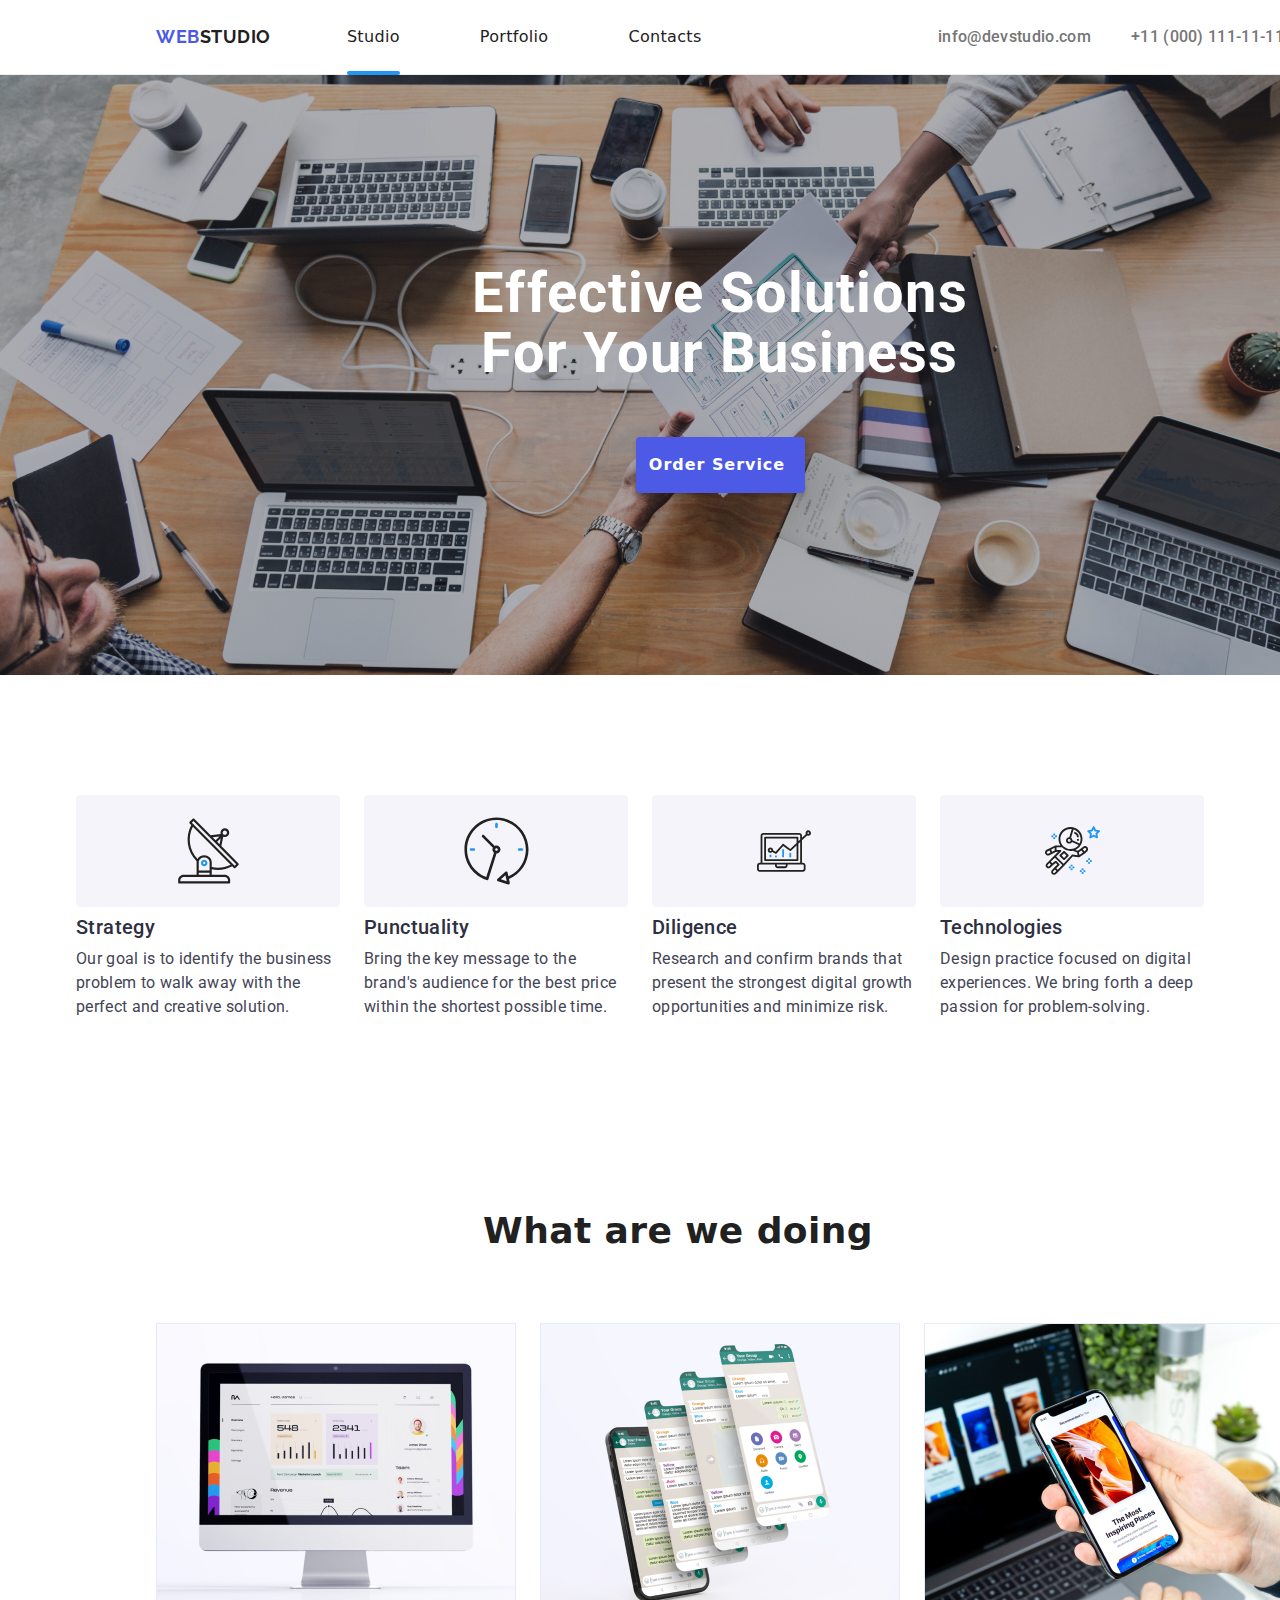
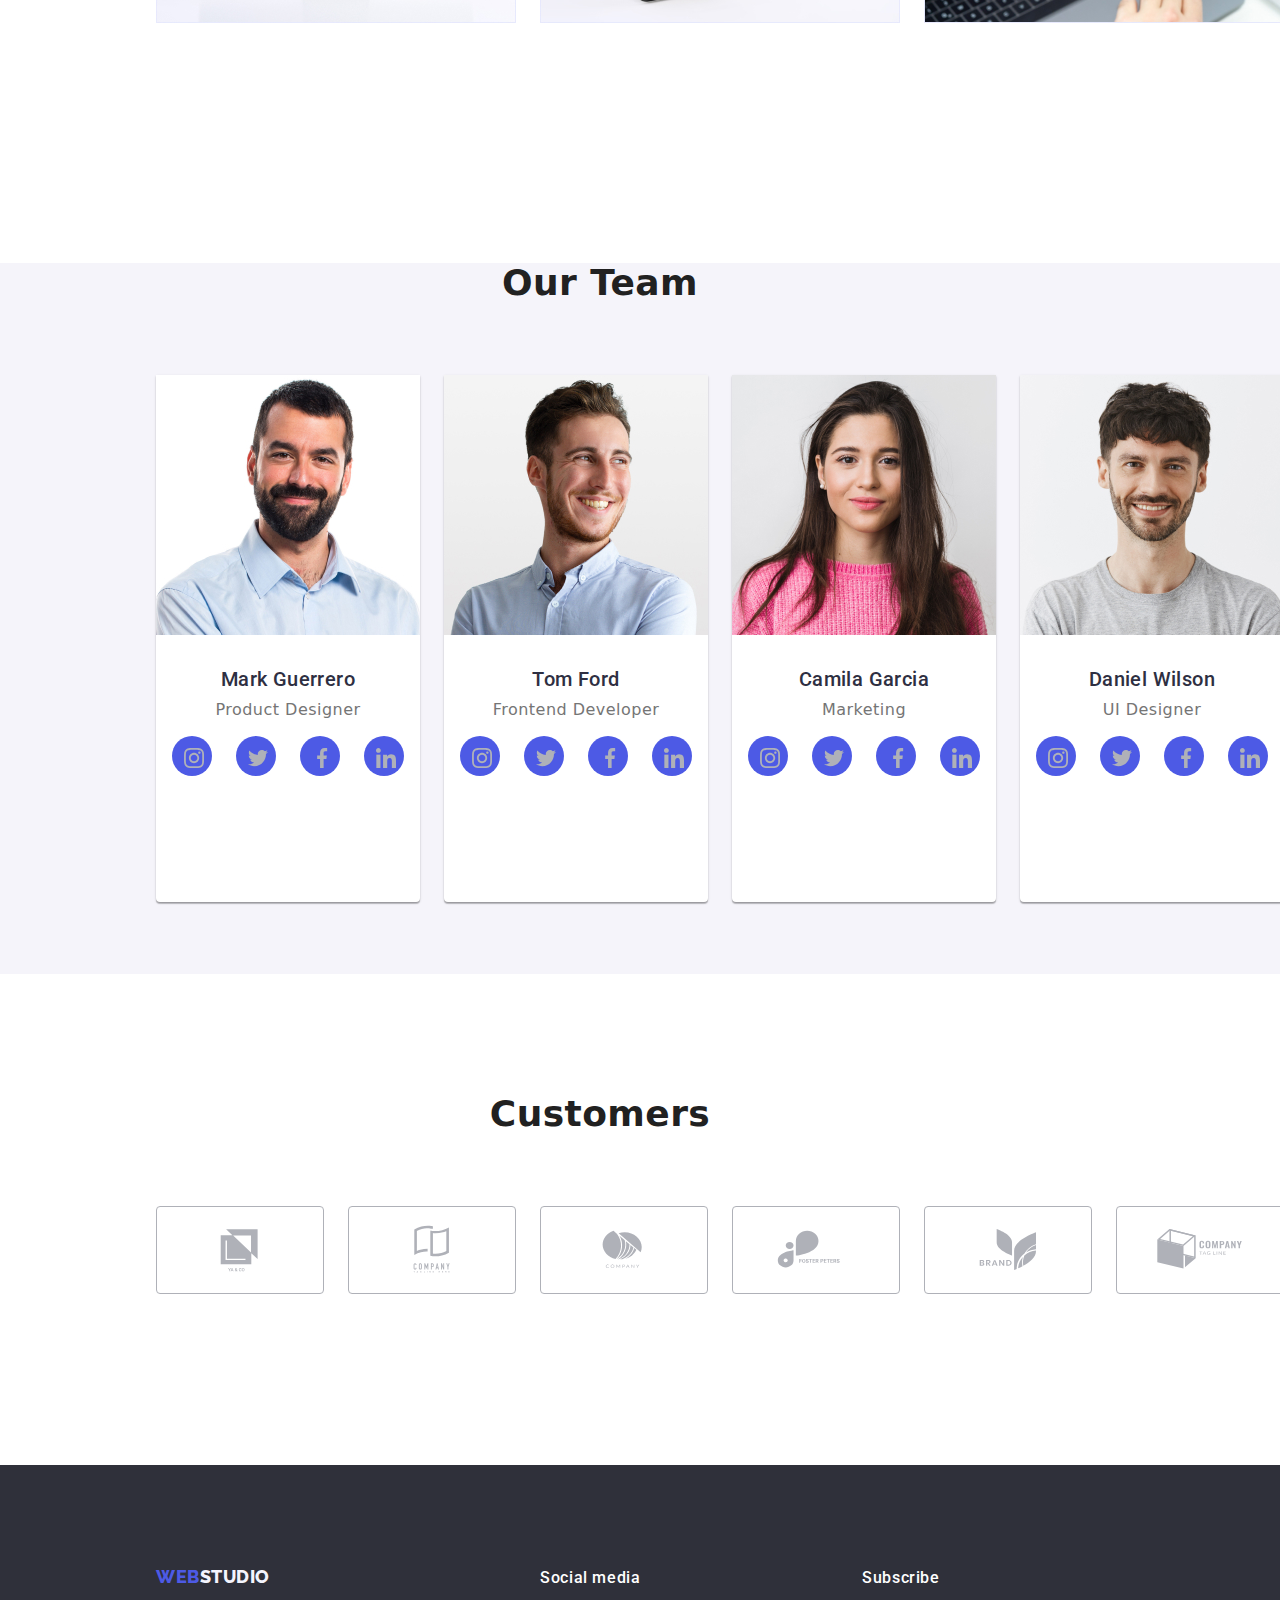
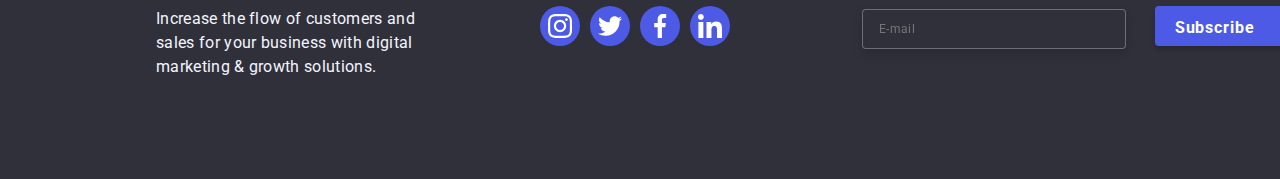
<file: index.html>
<!DOCTYPE html>
<html lang="ru">
  <head>
    <meta charset="UTF-8" />
    <meta http-equiv="X-UA-Compatible" content="IE=edge" />
    <meta name="viewport" content="width=device-width, initial-scale=1.0" />
    <link rel="preconnect" href="https://fonts.gstatic.com" crossorigin>
    <link href="https://fonts.googleapis.com/css2?family=Oleo+Script+Swash+Caps&family=Raleway:wght@700&family=Roboto:wght@400;500;700&display=swap" rel="stylesheet">     
    <link rel="stylesheet" type="text/css" href="./css/styles.css">
    
    <link rel="stylesheet" type="text/css" href="./css/modern-normalize.css">
    <link rel="stylesheet" type="text/css" href="./css/mobile.css">
     <link rel="stylesheet" type="text/css" href="./css/tablet.css">
     <link rel="stylesheet" type="text/css" href="./css/desktop.css"> 
    
    <title>webstudio</title>
   </head>
  <body>
    <header>
      <div class="container container-nav">
      <nav class="nav"> 
        <a href="index.html" class="logo"><span>Web</span>Studio</a>
        
        <ul class="nav-ul">
          <li>
            <a href="index.html" class="menu current">Studio</a>
          </li>
          <li>
            <a href="portfolio.html" class="menu">Portfolio </a>
          </li>
          <li>
            <a href="" class="menu">Contacts</a>
          </li>
        </ul>
      </nav>
      <ul class="contacts">
       
        <li>
          <a href="mailto:info@devstudio.com" class="contacts-link">
            <!-- <svg class="contacts-pic" width="16px" height="12px">
              <use href="./images/symbol-defs.svg#icon-envelope"></use>
            </svg> -->
            info@devstudio.com
          </a>
          </li>
          <li>
            <a href="tel:+380961111111" class="contacts-link">
              <!-- <svg class="contacts-pic" width="10px" height="16px">
              <use href="./images/symbol-defs.svg#icon-smartphone"></use>
              </svg> -->
              +11 (000) 111-11-11
            </a>
          </li>
      </ul>

      <button type="button" class="open-menu" data-menu-open>
        <svg class="mob-menu" width="32px" height="22px">
          <use href="./images/symbol-defs.svg#mob-menu"></use>
        </svg>
      </button>
      <div class="mob-menu is-hidden" data-menu>
        <div class="menu-container">
          <button type="button" class="menu-close" data-menu-close>
            <svg class="close-pic" width="18" height="18">
              <use href="./images/symbol-defs.svg#icon-close-modal"></use>
            </svg>
            </button>
          <ul class="menu-ul">
            <li>
              <a href="index.html" class="mob-menu-item">Studio</a>
            </li>
            <li>
              <a href="portfolio.html" class="mob-menu-item">Portfolio </a>
            </li>
            <li>
              <a href="" class="menu-tel">Contacts</a>
            </li>
           </ul>
          <ul class="menu-contacts">
            <li>
              <a href="tel:+380961111111" class="menu-tel">
                +11 (000) 111-11-11
              </a>
            </li>
            <li>
              <a href="mailto:info@devstudio.com" class="menu-mail">
                info@devstudio.com
              </a>
              </li>
              
          </ul>
          <ul class="menu-socials">
            <li class=" menu-socials-li">
            <a href="" class="menu-socials-button">
              <svg  class="menu-socials-pic" width="20px" height="20px">
                <use href="./images/symbol-defs.svg#icon-instagram-1"></use>
              </svg>
            </a>
          </li>
          <li class="menu-socials-li">
            <a href="" class="menu-socials-button">
              <svg class="socials-pic" width="20px" height="20px">
                <use href="./images/symbol-defs.svg#icon-twitter-1"></use>
              </svg>
            </a>
          </li>
            <li class="menu-socials-li">
              <a href="" class="menu-socials-button">
                <svg class="menu-socials-pic" width="20px" height="20px">
                  <use href="./images/symbol-defs.svg#icon-facebook-1"></use>
                </svg>
              </a>
            </li>
            <li class="menu-socials-li">
              <a href="" class="menu-socials-button">
                <svg class="menu-socials-pic" width="20px" height="20px">
                  <use href="./images/symbol-defs.svg#icon-linkedin-1"></use>
                </svg>
              </a>
            </li>
          </ul>
      </div>
      </div>
    </div>


    </header>
    <main>
       <section class="hero">
         <div class="<!--container--> container-hero" > 
        <h1 class="hero-title">Effective Solutions for Your Business</h1>
        <button type="button" class="hero-button" data-modal-open>Order Service</button>
      </div>
      </section> 
      
      <section class="section">
        <div class="container articles-container">
        <h2 class="visually-hidden" aria-hidden="true" tabindex="-1"> Принципы нашей работы</h2>
        <ul class="articles">
          <li>
            <div class="articles-container-pic">
              <svg class="articles-pic" width="65px" height="70px">
                <use href="./images/symbol-defs.svg#icon-antenna-1"></use>
              </svg>
            </div>
            <h3 class="articles-title">Strategy</h3>
            <p class="article">
              Our goal is to identify the business
              problem to walk away with the perfect and creative solution. 
            </p>
          </li>
          <li>
            <div class="articles-container-pic">
              <svg class="articles-pic" width="67px" height="70px">
                <use href="./images/symbol-defs.svg#icon-clock-1"></use>
              </svg>
            </div>
            <h3 class="articles-title">Punctuality</h3>
            <p class="article">
              Bring the key message to the brand's audience for the best price within the shortest possible time.
            </p>
          </li>
          <li>
            <div class="articles-container-pic">
            <svg class="articles-pic" width="70px" height="54px">
              <use href="./images/symbol-defs.svg#icon-diagram-1"></use>
            </svg>
          </div>
            <h3 class="articles-title">Diligence</h3>
            <p class="article">
              Research and confirm brands that present the strongest digital growth opportunities and minimize risk.
            </p>
          </li>
          <li>
            <div class="articles-container-pic">
            <svg class="articles-pic" width="55px" height="61px">
              <use href="./images/symbol-defs.svg#icon-astronaut-1"></use>
            </svg>
            </div>
            <h3 class="articles-title">Technologies</h3>
            <p class="article">
              Design practice focused on digital experiences. We bring forth a deep passion for problem-solving.
            </p>
          </li>
        </ul>
      </div>
      </section>

       <section class="activity">
        <div class="container container-activity">
        <h2 class="activity-title">What are we doing</h2>
        <ul class="activity-images">
          <li>
            <img width="360" src="images/img1.jpg" class="activity-pic" alt="picture1" />
            
          </li>
          <li>
            <img width="360" src="images/img2.jpg" class="activity-pic" alt="picture2" />
            
          </li>
          <li>
            <img width="360" src="images/img3.jpg" class="activity-pic" alt="picture3" />
            
          </li>
        </ul>
      </div>
      </section> 
      

      <section class="command section">
        <div class="container">
        <h2 class="command-title">Our Team</h2>
        <ul class="command-list">
          <li class="command-li">
            <img width="264" 
            srcset="images/foto1.jpg 1x, images/foto1-2x.jpg 2x"
            class="command-foto" alt="Mark Guerrero" />
            <div class="figure-caption">
              <h3 class="command-name">Mark Guerrero</h3>
              <p class="command-position">Product Designer</p>
              <ul class="socials">
                <li class="socials-li">
                <a href="" class="socials-button">
                  <svg  class="socials-pic" width="20px" height="20px">
                    <use href="./images/symbol-defs.svg#icon-instagram-1"></use>
                  </svg>
                </a>
              </li>
              <li class="socials-li">
                <a href="" class="socials-button">
                  <svg class="socials-pic" width="20px" height="20px">
                    <use href="./images/symbol-defs.svg#icon-twitter-1"></use>
                  </svg>
                </a>
              </li>
                <li class="socials-li">
                  <a href="" class="socials-button">
                    <svg class="socials-pic" width="20px" height="20px">
                      <use href="./images/symbol-defs.svg#icon-facebook-1"></use>
                    </svg>
                  </a>
                </li>
                <li class="socials-li">
                  <a href="" class="socials-button">
                    <svg class="socials-pic" width="20px" height="20px">
                      <use href="./images/symbol-defs.svg#icon-linkedin-1"></use>
                    </svg>
                  </a>
                </li>
              </ul>
            </div>
          </li>
          <li class="command-li">
            <img width="264" srcset="images/foto2.jpg 1x, images/foto2-2x.jpg 2x" class="command-foto" alt="Tom Ford" />
            <div class="figure-caption">
              <h3 class="command-name">Tom Ford</h3>
              <p class="command-position">Frontend Developer</p>
              <ul class="socials">
                <li class="socials-li">
                <a href="" class="socials-button">
                  <svg  class="socials-pic" width="20px" height="20px">
                    <use href="./images/symbol-defs.svg#icon-instagram-1"></use>
                  </svg>
                </a>
              </li>
              <li class="socials-li">
                <a href="" class="socials-button">
                  <svg class="socials-pic" width="20px" height="20px">
                    <use href="./images/symbol-defs.svg#icon-twitter-1"></use>
                  </svg>
                </a>
              </li>
                <li class="socials-li">
                  <a href="" class="socials-button">
                    <svg class="socials-pic" width="20px" height="20px">
                      <use href="./images/symbol-defs.svg#icon-facebook-1"></use>
                    </svg>
                  </a>
                </li>
                <li class="socials-li">
                  <a href="" class="socials-button">
                    <svg class="socials-pic" width="20px" height="20px">
                      <use href="./images/symbol-defs.svg#icon-linkedin-1"></use>
                    </svg>
                  </a>
                </li>
              </ul>
          </div>
          </li>
          <li class="command-li">
            <img width="264" srcset="images/foto3.jpg 1x, images/foto3-2x.jpg 2x" class="command-foto" alt="Camila Garcia" />
            <div class="figure-caption">
              <h3 class="command-name">Camila Garcia</h3>
              <p class="command-position">Marketing</p>
              <ul class="socials">
                <li class="socials-li">
                <a href="" class="socials-button">
                  <svg  class="socials-pic" width="20px" height="20px">
                    <use href="./images/symbol-defs.svg#icon-instagram-1"></use>
                  </svg>
                </a>
              </li>
              <li class="socials-li">
                <a href="" class="socials-button">
                  <svg class="socials-pic" width="20px" height="20px">
                    <use href="./images/symbol-defs.svg#icon-twitter-1"></use>
                  </svg>
                </a>
              </li>
                <li class="socials-li">
                  <a href="" class="socials-button">
                    <svg class="socials-pic" width="20px" height="20px">
                      <use href="./images/symbol-defs.svg#icon-facebook-1"></use>
                    </svg>
                  </a>
                </li>
                <li class="socials-li">
                  <a href="" class="socials-button">
                    <svg class="socials-pic" width="20px" height="20px">
                      <use href="./images/symbol-defs.svg#icon-linkedin-1"></use>
                    </svg>
                  </a>
                </li>
              </ul>
            </div>  
          </li>
          <li class="command-li">
            <img width="264" srcset="images/foto4.jpg 1x, images/foto4-2x.jpg 2x" class="command-foto" alt="Daniel Wilson" />
            <div class="figure-caption">
              <h3 class="command-name">Daniel Wilson</h3>
              <p class="command-position">UI Designer</p>
              <ul class="socials">
                <li class="socials-li">
                <a href="" class="socials-button">
                  <svg  class="socials-pic" width="20px" height="20px">
                    <use href="./images/symbol-defs.svg#icon-instagram-1"></use>
                  </svg>
                </a>
              </li>
              <li class="socials-li">
                <a href="" class="socials-button">
                  <svg class="socials-pic" width="20px" height="20px">
                    <use href="./images/symbol-defs.svg#icon-twitter-1"></use>
                  </svg>
                </a>
              </li>
                <li class="socials-li">
                  <a href="" class="socials-button">
                    <svg class="socials-pic" width="20px" height="20px">
                      <use href="./images/symbol-defs.svg#icon-facebook-1"></use>
                    </svg>
                  </a>
                </li>
                <li class="socials-li">
                  <a href="" class="socials-button">
                    <svg class="socials-pic" width="20px" height="20px">
                      <use href="./images/symbol-defs.svg#icon-linkedin-1"></use>
                    </svg>
                  </a>
                </li>
              </ul>
            </div>  
          </li>
        </ul>
      </div>
      </section>


       <section class="clients">
        <div class="container">
        <h2 class="clients-title">Customers</h2>
        <ul class="clients-list">
          <li>
            <a class="client-link" href="">
            <svg class="client-pic" width="168px" height="88px">
              <use href="./images/symbol-defs.svg#icon-client1"></use>
            </svg>
          </a>
          </li>
          <li>
            <a class="client-link" href="">
            <svg class="client-pic" width="168px" height="88px">
              <use href="./images/symbol-defs.svg#icon-client2"></use>
            </svg>
            </a>
          </li>
          <li>
            <a class="client-link" href="">
            <svg class="client-pic" width="168px" height="88px">
              <use href="./images/symbol-defs.svg#icon-client3"></use>
            </svg>
            </a>
          </li>
          <li>
            <a class="client-link" href="">
            <svg class="client-pic" width="168px" height="88px">
              <use href="./images/symbol-defs.svg#icon-client4"></use>
            </svg>
            </a>
          </li>
          <li>
            <a class="client-link" href="">
            <svg class="client-pic" width="168px" height="88px">
              <use href="./images/symbol-defs.svg#icon-client5"></use>
            </svg>
          </a>
          </li>
          <li>
            <a class="client-link" href="">
            <svg class="client-pic" width="168px" height="88px">
              <use href="./images/symbol-defs.svg#icon-client6"></use>
            </svg>
            </a>
          </li>
        </ul>
      </div>
      </section>
    </main>


    <footer class="footer">
      <div class="container container-footer">
      <div>
        <a href="index.html" class="footer-logo"><span>Web</span>Studio</a>
      <div class="advert">
        <p>
          Increase the flow of customers and sales for your business with digital marketing & growth solutions.
        </p>
      </div>
    </div>
    <div class="socials-part">
      <p class="footer-join">Social media</p>
      <ul class="footer-socials">
        <li class="footer-socials-li">
        <a href="" class="footer-socials-button">
          <svg  class="footer-socials-pic" width="24px" height="24px">
            <use href="./images/symbol-defs.svg#icon-instagram-1"></use>
          </svg>
        </a>
      </li>
      <li class="footer-socials-li">
        <a href="" class="footer-socials-button">
          <svg class="socials-pic" width="24px" height="24px">
            <use href="./images/symbol-defs.svg#icon-twitter-1"></use>
          </svg>
        </a>
      </li>
        <li class="footer-socials-li">
          <a href="" class="footer-socials-button">
            <svg class="footer-socials-pic" width="24px" height="24px">
              <use href="./images/symbol-defs.svg#icon-facebook-1"></use>
            </svg>
          </a>
        </li>
        <li class="footer-socials-li">
          <a href="" class="footer-socials-button">
            <svg class="footer-socials-pic" width="24px" height="24px">
              <use href="./images/symbol-defs.svg#icon-linkedin-1"></use>
            </svg>
          </a>
        </li>
      </ul>
    </div>
    <div class="footer-subscribe">
      <p class="footer-join">Subscribe</p>
      <form>
        <input 
        type="email" 
        name="footer-mail" 
        id="footer-mail"
        class="footer-mail"
        placeholder="E-mail"/>
        
        <button class="footer-button">Subscribe
          <svg class="button-pic" width="24" height="24">
            <use href="./images/symbol-defs.svg#icon-send"></use>
          </svg>
         </button>
        
        
        </form>
   
    </div>
    </div>
    </footer> 



    <div class="backdrop is-hidden" data-modal>
      <div class="modal">
        <button type="button" class="modal-close" data-modal-close>
          <svg class="close-pic" width="18" height="18">
            <use href="./images/symbol-defs.svg#icon-close-modal"></use>
          </svg>
          
        </button>
      <p class="modal-title">Leave your contacts and we will call you back</p>
        <form name="signup_form" autocomplete="on">
          <label for="modal-name">
            Name
          </label>
          <div class="input-wrap">
            <input 
            type="text" 
            name="modal-name"
            id="modal-name" 
            class="modal-text"/>
            <svg class="input-icon" width="18" height="18">
              <use href="./images/symbol-defs.svg#icon-person"></use>
              </svg>
          </div>
          
          <label for="modal-telephon" class="modal-label">
            Phone
          </label>
          <div class="input-wrap">
            <input 
            type="tel" 
            name="modal-telephon" 
            id="modal-telephon"
            class="modal-text"/>
            <svg class="input-icon" width="18" height="18">
              <use href="./images/symbol-defs.svg#icon-phone"></use>
              </svg>
          </div>
          
            <label for="modal-mail" class="modal-label">
              Email
            </label>
            <div class="input-wrap">
              <input 
              type="email" 
              name="modal-mail" 
              id="modal-mail"
              class="modal-text"/>
              <svg class="input-icon" width="18" height="18">
                <use href="./images/symbol-defs.svg#icon-email"></use>
                </svg>
            </div>

            <label for="modal-comment" class="modal-label">
              Comment 
            </label>
            <div>
              <textarea 
              name="modal-comment"  
              id="modal-comment" 
              class="modal-comment" 
              placeholder="Text input"></textarea>
            </div>
            <div class="div-subs">  
              <input 
              type="checkbox" 
              name="subscribe" 
              id="subscribe" 
              class="subscribe-check visually-hidden"/>
              <label for="subscribe" class="modal-sub-lab">
                <span>
                  <svg class="svg-check" width="16px" height="15px">
                    <use href="./images/symbol-defs.svg#icon-check"></use>
                    </svg>
                </span>
                I accept the terms and conditions of the  &nbsp;<a href=""> Privacy Policy</a> 
              </label>
            </div>
              <button class="modal-button">Send</button>

            

        </form>

      </div>
    </div>
    <script src="./js/modal.js"></script>
    <script src="./js/menu.js"></script>
  </body>
</html>
</file>
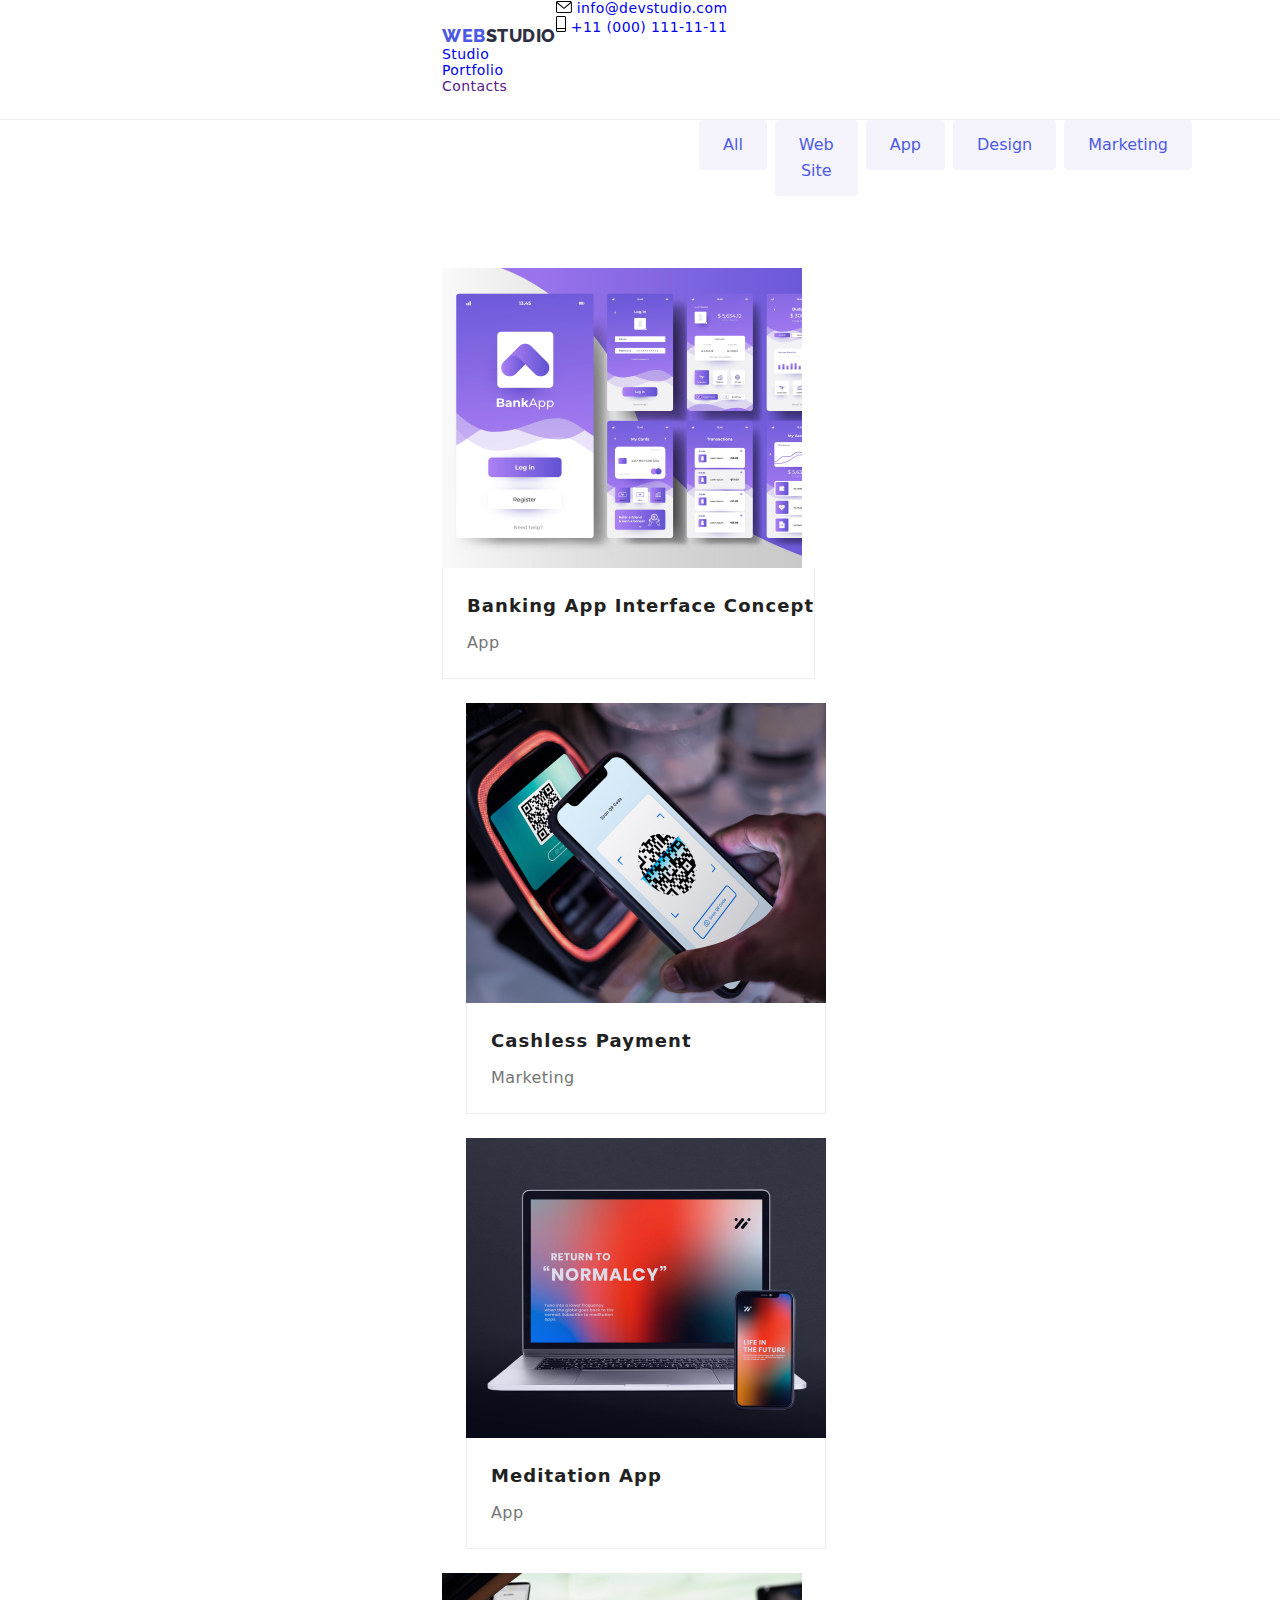
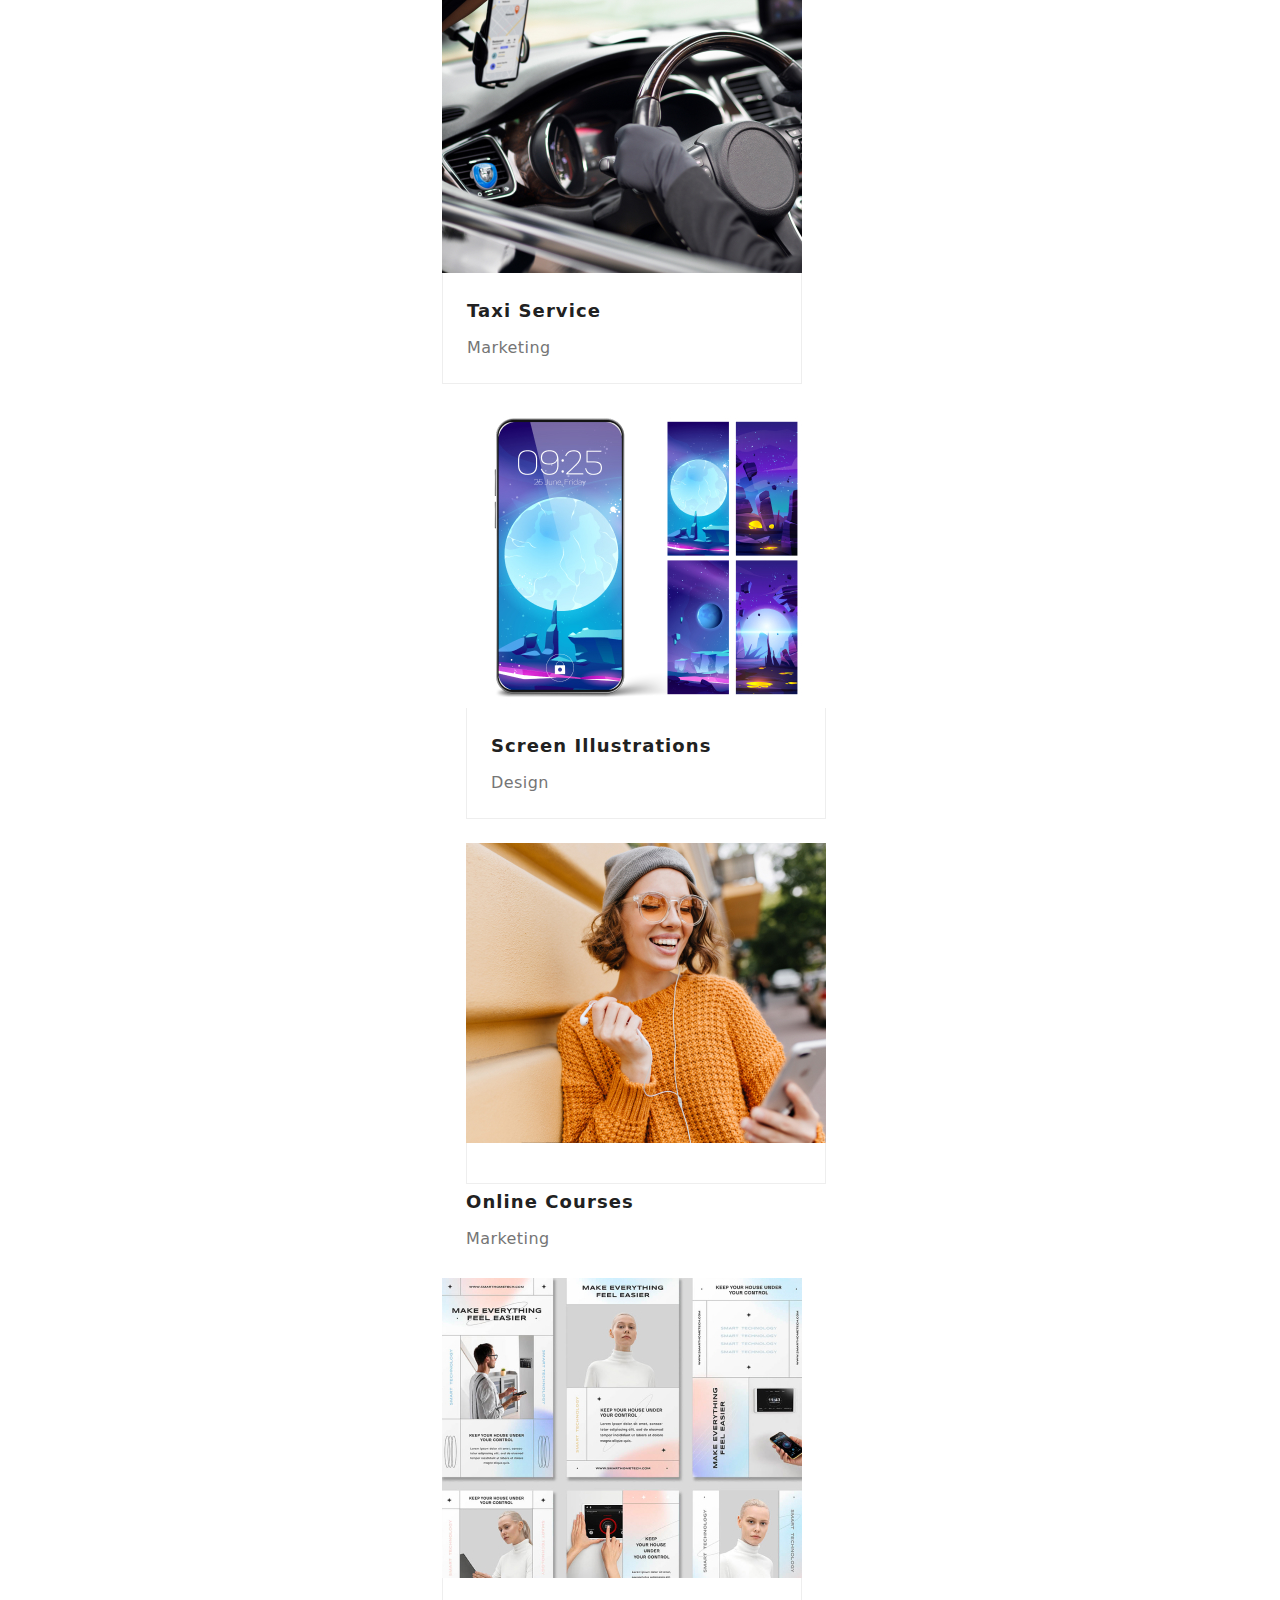
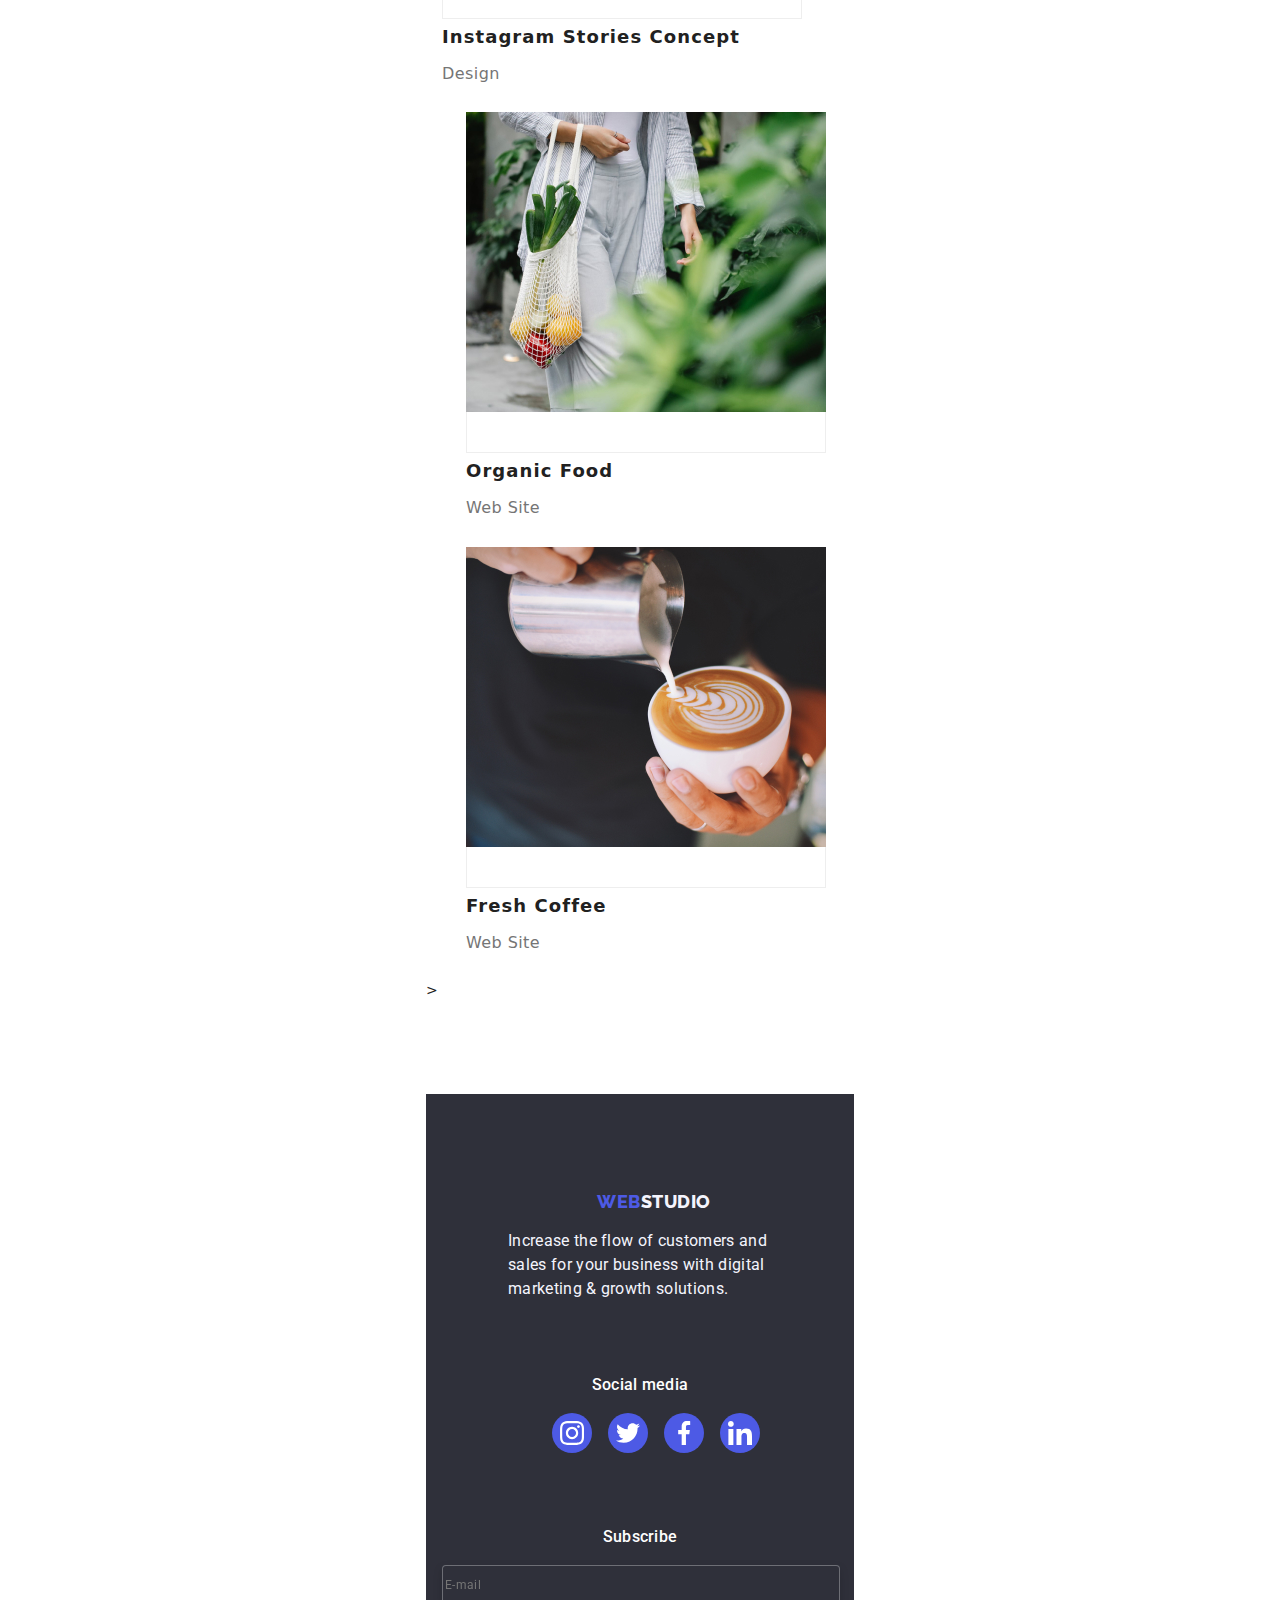
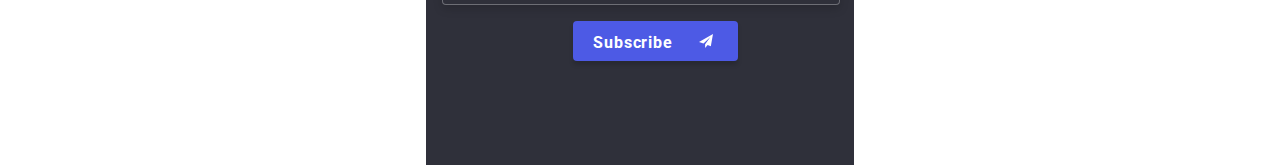
<file: portfolio.html>
<!DOCTYPE html>
<html lang="ru">
<head>
    <meta charset="UTF-8">
    <meta http-equiv="X-UA-Compatible" content="IE=edge">
    <meta name="viewport" content="width=device-width, initial-scale=1.0">
    <link rel="preconnect" href="https://fonts.gstatic.com" crossorigin>
    <link href="https://fonts.googleapis.com/css2?family=Oleo+Script+Swash+Caps&family=Raleway:wght@700&family=Roboto:wght@400;500;700&display=swap" rel="stylesheet">     
    <link rel="stylesheet" type="text/css" href="./css/styles.css">
    <link rel="stylesheet" type="text/css" href="./css/modern-normalize.css">
    <title>Portfolio</title>
</head>
<body>
  <header>
    <div class="container container-nav">
    <nav class="nav"> 
      <a href="index.html" class="logo"><span>Web</span>Studio</a>
      <ul class="nav-ul">
        <li>
          <a href="index.html" class="menu current">Studio</a>
        </li>
        <li>
          <a href="portfolio.html" class="menu">Portfolio </a>
        </li>
        <li>
          <a href="" class="menu">Contacts</a>
        </li>
      </ul>
    </nav>
    <ul class="contacts">
     
      <li>
        <a href="mailto:info@devstudio.com" class="contacts-link">
          <svg class="contacts-pic" width="16px" height="12px">
            <use href="./images/symbol-defs.svg#icon-envelope"></use>
          </svg>
          info@devstudio.com
        </a>
        </li>
        <li>
          <a href="tel:+380961111111" class="contacts-link">
            <svg class="contacts-pic" width="10px" height="16px">
            <use href="./images/symbol-defs.svg#icon-smartphone"></use>
            </svg>
            +11 (000) 111-11-11
          </a>
        </li>
    </ul>
  </div>
  </header>
  <main>
        <section class="section">
          <div class="container">
          <h1 class="visually-hidden" aria-hidden="true" tabindex="-1">Наши проекты</h1>
            <ul class="filter">
                <li><button type="button" class="filter-button">All</button></li>
                <li><button type="button" class="filter-button">Web Site</button></li>
                <li><button type="button" class="filter-button">App</button></li>
                <li><button type="button" class="filter-button">Design</button></li>
                <li><button type="button" class="filter-button">Marketing</button></li>
            </ul>
             <ul class="example-list">
                <li class="example">
                  <a class="example-link" href="">
                    <div class="work-foto-wrap">
                      <img src="images/portpic1.jpg" class="work-foto" alt="Banking App Interface Concept" width="360"/>
                      <!-- <p class="foto-text">Lorem ipsum dolor sit amet consectetur adipisicing elit. Corrupti, inventore veniam. Vitae recusandae ullam odit eveniet soluta vero quas cupiditate.</p> -->
                    </div>
                    <div class="work-capture">
                    <h2 class="works-title">Banking App Interface Concept</h2>
                    <p class="works-type">App</p>
                  </div>
                  </a>
                </li>
                <li class="example">
                  <a class="example-link" href="">
                    <div class="work-foto-wrap">
                    <img src="images/portpic2.jpg" class="work-foto" alt="Cashless Payment" width="360">
                      <!-- <p class="foto-text">Lorem ipsum dolor sit amet consectetur adipisicing elit. Corrupti, inventore veniam. Vitae recusandae ullam odit eveniet soluta vero quas cupiditate.</p> -->
                    </div>
                    <div class="work-capture">
                    <h2 class="works-title">Cashless Payment</h2>
                    <p class="works-type">Marketing</p>
                    </div>
                  </a>
                </li>
                <li class="example">
                  <a class="example-link" href="">
                    <div class="work-foto-wrap">
                    <img src="images/portpic3.jpg" class="work-foto" alt="Meditation App" width="360">
                    <!-- <p class="foto-text">Lorem ipsum dolor sit amet consectetur adipisicing elit. Corrupti, inventore veniam. Vitae recusandae ullam odit eveniet soluta vero quas cupiditate.</p>   -->
                    </div>
                    <div class="work-capture">
                    <h2 class="works-title">Meditation App</h2>
                    <p class="works-type">App</p>
                    </div>
                  </a>
                </li>
                <li class="example">
                  <a class="example-link" href="">
                    <div class="work-foto-wrap">
                    <img src="images/portpic4.jpg" class="work-foto" alt="Taxi Service" width="360">
                    <!-- <p class="foto-text">Lorem ipsum dolor sit amet consectetur adipisicing elit. Corrupti, inventore veniam. Vitae recusandae ullam odit eveniet soluta vero quas cupiditate.</p>   -->
                    </div>
                    <div class="work-capture">
                    <h2 class="works-title">Taxi Service</h2>
                    <p class="works-type">Marketing</p>
                    </div>
                  </a>
                </li>
                <li class="example">
                  <a class="example-link" href="">
                    <div class="work-foto-wrap">
                    <img src="images/portpic5.jpg" class="work-foto" alt="Screen Illustrations" width="360">
                    <!-- <p class="foto-text">Lorem ipsum dolor sit amet consectetur adipisicing elit. Corrupti, inventore veniam. Vitae recusandae ullam odit eveniet soluta vero quas cupiditate.</p>   -->
                    </div>
                    <div class="work-capture"> 
                    <h2 class="works-title">Screen Illustrations</h2>
                    <p class="works-type">Design</p>
                    </div>
                  </a>
                </li>
                <li class="example">
                  <a class="example-link" href="">
                    <div class="work-foto-wrap">
                    <img src="images/portpic6.jpg" class="work-foto" alt="Online Courses" width="360">
                    <div class="work-capture">
                      <!-- <p class="foto-text">Lorem ipsum dolor sit amet consectetur adipisicing elit. Corrupti, inventore veniam. Vitae recusandae ullam odit eveniet soluta vero quas cupiditate.</p>   -->
                      </div>
                    <h2 class="works-title">Online Courses</h2>
                    <p class="works-type">Marketing</p>
                    </div>
                  </a>
                </li>
                <li class="example">
                  <a class="example-link" href="">
                    <div class="work-foto-wrap">
                    <img src="images/portpic7.jpg" class="work-foto" alt="Instagram Stories Concept" width="360">
                    <div class="work-capture">
                      <!-- <p class="foto-text">Lorem ipsum dolor sit amet consectetur adipisicing elit. Corrupti, inventore veniam. Vitae recusandae ullam odit eveniet soluta vero quas cupiditate.</p>   -->
                      </div>
                    <h2 class="works-title">Instagram Stories Concept</h2>
                    <p class="works-type">Design</p>
                    </div>
                  </a>
                </li>
                <li class="example">
                  <a  class="example-link" href="">
                    <div class="work-foto-wrap">
                    <img src="images/portpic8.jpg" class="work-foto" alt="Organic Food" width="360">
                    <div class="work-capture">
                      <!-- <p class="foto-text">Lorem ipsum dolor sit amet consectetur adipisicing elit. Corrupti, inventore veniam. Vitae recusandae ullam odit eveniet soluta vero quas cupiditate.</p>   -->
                      </div>
                    <h2 class="works-title">Organic Food</h2>
                    <p class="works-type">Web Site</p>
                    </div>
                  </a>
                </li>
                <li class="example">
                  <a class="example-link" href="">
                    <div class="work-foto-wrap">
                    <img src="images/portpic9.jpg" class="work-foto" alt="Fresh Coffee" width="360">
                    <div class="work-capture">
                      <!-- <p class="foto-text">Lorem ipsum dolor sit amet consectetur adipisicing elit. Corrupti, inventore veniam. Vitae recusandae ullam odit eveniet soluta vero quas cupiditate.</p>   -->
                      </div>
                    <h2 class="works-title">Fresh Coffee</h2>
                    <p class="works-type">Web Site</p>
                    </div>
                  </a>
                </li>
            </ul>
            </div>>
        </section>
    </main>
    <footer class="footer">
      <div class="container container-footer">
      <div>
        <a href="index.html" class="footer-logo"><span>Web</span>Studio</a>
      <div class="advert">
        <p>
          Increase the flow of customers and sales for your business with digital marketing & growth solutions.
        </p>
      </div>
    </div>
    <div class="socials-part">
      <p class="footer-join">Social media</p>
      <ul class="footer-socials">
        <li class="footer-socials-li">
        <a href="" class="footer-socials-button">
          <svg  class="footer-socials-pic" width="24px" height="24px">
            <use href="./images/symbol-defs.svg#icon-instagram-1"></use>
          </svg>
        </a>
      </li>
      <li class="footer-socials-li">
        <a href="" class="footer-socials-button">
          <svg class="socials-pic" width="24px" height="24px">
            <use href="./images/symbol-defs.svg#icon-twitter-1"></use>
          </svg>
        </a>
      </li>
        <li class="footer-socials-li">
          <a href="" class="footer-socials-button">
            <svg class="footer-socials-pic" width="24px" height="24px">
              <use href="./images/symbol-defs.svg#icon-facebook-1"></use>
            </svg>
          </a>
        </li>
        <li class="footer-socials-li">
          <a href="" class="footer-socials-button">
            <svg class="footer-socials-pic" width="24px" height="24px">
              <use href="./images/symbol-defs.svg#icon-linkedin-1"></use>
            </svg>
          </a>
        </li>
      </ul>
    </div>
    <div class="footer-subscribe">
      <p class="footer-join">Subscribe</p>
      <form>
        <input 
        type="email" 
        name="footer-mail" 
        id="footer-mail"
        class="footer-mail"
        placeholder="E-mail"/>
        
        <button class="footer-button">Subscribe
          <svg class="button-pic" width="24" height="24">
            <use href="./images/symbol-defs.svg#icon-send"></use>
          </svg>
         </button>
        
        
        </form>
   
    </div>
    </div>
    </footer>
</body>
</html>
</file>
<file: css/styles.css>
:root{
    --text-color:#000000;
    --nav-hover:#4D5AE5;
    --contacts-link-color:#757575;
    --footer-color:#ffffff;
    --bg-color:#FFFFFF;
    --font-color:#212121;
    --hero-font-color:#FFFFFF;
    --command-position-font-color:#757575;
    --footer-bgcolor:#2F303A;
    --button-fontcolor:#FFFFFF;
    --works-type-color:#757575;
    --hero-bgcolor:#2F303A;
    --article-color:#434455;
    } 
    body{
        font-family: Roboto, sans-serif;
        color:var(--font-color);
        font-size: 14px;
        letter-spacing: 0.03em;
        background-color: var(--bg-color);
    }
    .visually-hidden {
        position: absolute;
        white-space: nowrap;
        width: 1px;
        height: 1px;
        overflow: hidden;
        border: 0;
        padding: 0;
        clip: rect(0 0 0 0);
        clip-path: inset(50%);
        margin: -1px;
      }
     p,h1,h2,h3,h4,h5,h6{
         margin:0px
     } 
     ul{
         margin:0px;
         padding: 0;
         list-style: none;
     }
     button{
         cursor: pointer;
     }
     a{
        text-decoration: none;
     }
      header{
         /* height: 80px;
          /*padding-top: 24px;
          padding-bottom: 25px;*/
          border-bottom: 1px solid #ECECEC;
      }
      
     .section{
        margin-bottom: 96px;
        width: 428px;
        margin-left: auto;
        margin-right: auto;
    
         
         
     }
     .container{
        width:100%;
        padding-left:16px;
        padding-right: 16px;
        margin: 0 auto;
    }
      .container-nav{
        display: flex;
       
      }
    
    /*---------------------  Секция навигации-------------        */
    
    .container-nav{
        width:100%;
        margin: 0 auto;
        display: flex; 
    flex-wrap: wrap;
    width: 428px;
    }
    .nav{
        padding-top: 25px;
        padding-bottom: 25px;
    }
    
    .logo{
        font-family: 'Raleway';
        font-style: normal;
        font-weight: 800;
        font-size: 18px;
        line-height: 21px;
        /* identical to box height, or 117% */
        
        display: flex;
        align-items: center;
        letter-spacing: 0.03em;
        text-transform: uppercase;
        
        /* NAVY BLUE */
        
        color: #2E2F42;
    }
    .logo > span{
        color: var(--nav-hover);
    }
    .open-menu{
        background-color: rgba(28,28,28,0);
        border: none;
        margin-left: auto;
    }
    .menu-container{
        position: fixed;
        width: 100vw;
        height: 100%;
        top: 0;
        left: 0;
        padding-left: 40px;
        padding-top: 80px;
        background: #FFFFFF;
        padding-bottom: 40px;
    }
    .menu-close{
        position: absolute;
        width: 24px;
        height: 24px;
        right: 24px;
        top: 24px;
        left: 388px;
        background: #FFFFFF;
        border: 1px solid rgba(0, 0, 0, 0.1);
        border-radius: 50%;
        box-sizing: border-box;
        display: flex;
        justify-content: center;
        align-items: center;
        cursor: pointer;
    }
    .menu-ul li {
        margin-bottom: 40px;
    }
    .menu-ul {
        margin-bottom: 284px;
    }
    .mob-menu-item{
        font-family: 'Roboto';
        font-style: normal;
        font-weight: 700;
        font-size: 36px;
        line-height: 40px;
        /* identical to box height, or 111% */

        letter-spacing: 0.02em;
        text-transform: capitalize;
        color: #2E2F42;
        text-decoration: none;
    }
    .menu-contacts{
        /* margin-top: auto; */
    }
    .menu-contacts li {
        margin-bottom: 48px;  
    }
    .menu-contacts{margin-bottom: 8px;}
    .menu-tel{
        font-family: 'Roboto';
        font-style: normal;
        font-weight: 700;
        font-size: 36px;
        line-height: 40px;
        /* identical to box height, or 111% */
        
        letter-spacing: 0.02em;
        text-transform: capitalize;
        
        /* IRIS */
        
        color: #4D5AE5;
        text-decoration: none;
        
    }
    .menu-mail{
        font-family: 'Roboto';
        font-style: normal;
        font-weight: 500;
        font-size: 20px;
        line-height: 24px;
        /* identical to box height, or 120% */

        letter-spacing: 0.02em;

        /* SLATE */

        color: #434455;
        text-decoration: none;
        
    }
    .menu-socials{
     display: flex;
     /*justify-content: center;*/
     margin-right: 16px;
     
   
     box-shadow: initial;
 }
 .menu-socials-li{
     display: flex;
     margin-right:0px;
     box-shadow: none;
 }
 .menu-socials li:not(:last-child){
     margin-right: 56px;
 }
 .menu-socials-button{
     fill: #AFB1B8; 
     border-radius: 50%;
     max-width: 40px;
     max-height: 40px;
     padding: 12px;
     box-shadow: none;
     transition: fill 250ms linear;
     transition: background-color 250ms linear;
     background: #4D5AE5;
 }


    
    /*----------------------  Секция герой   -------   */
    
    .container-hero{
        /* ???????????????*/
        /*background: var(--hero-bgcolor);*/
         width: 100%;  
         padding-left: 54px;
        padding-right: 54px;
        /* margin-left: 38px;
        margin-right: 54px; */
        
        
     }
     .hero{
        text-align: center;
        padding-top: 112px;
        padding-bottom: 112px;
        max-width: 428px;
        height: 432px;
        
        background-repeat: no-repeat;
        background-size: cover;
        /* padding-left: 452px; */
        /* padding-right: 452px; */
        margin-bottom: 96px;
        
         background-image: linear-gradient(   
            rgba(47, 48, 58, 0.4),
            rgba(47, 48, 58, 0.4)
        ), url(../images/hero-mob.jpg); 
        margin-left: auto;margin-right: auto;
    }
    @media (min-device-pixel-ratio: 2),
  (min-resolution: 192dpi),
  (min-resolution: 2dppx) {
  .hero {
    background-image: url(../images/hero-mob-2x.jpg);
  }
}


   
     .hero-title{  
        font-family: 'Roboto';
        font-style: normal;
        font-weight: 700;
        font-size: 36px;
        line-height: 40px;
        /* or 111% */

        text-align: center;
        letter-spacing: 0.02em;
        text-transform: capitalize;

        /* WHITE */

        color: #FFFFFF;

          width: 320px; 
          
          
         /*margin-left: 237px; 
         margin-right: 237px;    */   
     }    
      .hero-button{
         cursor: pointer;
            border: none;
            width: 169px;
            height: 56px;
            /* left: 700px; */
            top: 430px;
            background: var(--nav-hover);
            box-shadow: 0px 4px 4px rgba(0, 0, 0, 0.15);
            border-radius: 4px;
            font-family: inherit;
            font-size: 16px;
            font-style: normal;
            font-weight: 700;
            line-height: 1.87;
            letter-spacing: 0.06em;
            text-align: center;
            color: var(--hero-font-color);
            margin-top: 54px;
         
         }

        
 /*         activity */
    .activity{
        display: none;
    }
    

/* *******************             articles    ***********************/

    .articles-container{
        /* display: flex; */
        
       justify-content: center;
    }
    
        .articles-container-pic{
            display: none;
            margin: 0;
        }
    
    .articles{
        display: flex;
        flex-wrap: wrap;
    }
    
    .articles li{
        max-width: 396px;
        margin-left: 16px;
    }
    .articles li:not(:last-child){
        margin-bottom: 72px;
    }
    
    
        .articles-title{
            font-family: 'Roboto';
            font-style: normal;
            font-weight: 700;
            font-size: 36px;
            line-height: 40px;
            /* identical to box height, or 111% */
    
            text-align: center;
            letter-spacing: 0.02em;
            text-transform: capitalize;
            color: #2E2F42;
    
            margin-bottom: 8px;
        }
        .article{
            font-family: 'Roboto';
            font-style: normal;
            font-weight: 400;
            /*===============    наша комманда     ===================*/line-height: 24px;
            letter-spacing: 0.02em;
            color: var(--article-color);
        }
    
 /*===============    наша комманда     ===================*/
.command{
    background:  #F4F4FD;;
 }
 .activity-title,
 .command-title,
 .clients-title{
     font-size: 36px;
     font-style: normal;
     font-weight: 700;
     line-height: calc(40 / 36);
     text-align: center;
     margin-bottom: 72px;
  }
  .command-list{
      display: block;
      margin: 0 66px;
      width: 264px;
      
  }
  .command-list li:not(:last-child){
    margin-bottom: 72px;
  }
  .command-li{
      
 background: #FFFFFF;
     box-shadow: 
     0px 1px 3px rgba(0, 0, 0, 0.12), 
     0px 1px 1px rgba(0, 0, 0, 0.14),
     0px 2px 1px rgba(0, 0, 0, 0.2);
     border-radius: 0px 0px 4px 4px;
     width: 264px;
     
     
  }
  
  .command-foto{
     display: block;
     /*max-width: 100%;*/
     height: auto;
  }
  .figure-caption{
     padding-top: 32px;
     width: 264px;
  }
 
 .command-name{
    font-family: 'Roboto';
    font-style: normal;
    font-weight: 500;
    font-size: 20px;
    line-height: 24px;
    text-align: center;
    letter-spacing: 0.02em;
    color: #2E2F42;
     margin-bottom: 8px;
  }
 .command-position{
     font-size: 16px;
     font-weight: 400;
     line-height: 1.18;
     letter-spacing: 0.03em;
     text-align: center;
     color: var(--command-position-font-color);
     margin-bottom: 8px;
 }
 .socials{
     display: flex;
     /*justify-content: center;*/
     margin-left:16px;
     margin-right: 16px;
     padding-bottom: 32px;
     margin-bottom: 32px;
     box-shadow: initial;
 }
 .socials-li{
     display: flex;
     margin-right:0px;
     box-shadow: none;
 }
 .socials li:not(:last-child){
     margin-right: 24px;
 }
 .socials-button{
     fill: #AFB1B8; 
     border-radius: 50%;
     max-width: 40px;
     max-height: 40px;
     padding: 12px;
     box-shadow: none;
     transition: fill 250ms linear;
     transition: background-color 250ms linear;
     background: #4D5AE5;
 }   
    
    /*===============    Постоянные клиенты    =================================*/
.clients{
    
    width: 428px;
    margin-left: auto;margin-right: auto;
    margin-bottom: 96px;
 
}
.clients-list{
    display: flex; 
    flex-wrap: wrap;
    /* width: 160px;
    height: 88px; */
}
@media screen and (max-width: 767px) {
.clients-list li:nth-child(-n+4){
    margin-bottom: 72px;}
.clients-list li:nth-child(even){
    margin-left: 16px;
   
}
.clients-list li:nth-child(n+5){
    margin-bottom: 0;}
}    
.client-pic{
    padding: 16px 32px;
    width: 190px;
   
    fill: #AFB1B8;
    border: 1px solid #AFB1B8;
    /* box-sizing: border-box; */
    border-radius: 4px;
    transition: fill 250ms linear;
}

    /* --------------------------  footer  ----------------------------*/
.footer{
    background: var(--footer-bgcolor);
    padding-top: 97px;
    padding-bottom:104px;
    width: 428px;
    margin-left: auto;margin-right: auto;
}
.container-footer{
    padding-left: auto;
    padding-left: auto;
    display:block;
    align-items: baseline;
    margin: 0;
    
}
.footer-logo{
    font-family: 'Raleway';
    font-style: normal;
    font-weight: 800;
    font-size: 18px;
    line-height: 21px;
    display: flex;
    align-items: center;
    letter-spacing: 0.03em;
    text-transform: uppercase;

    /* CLOUD */

    color: #F4F4FD;
    margin-bottom: 17px;
   margin-left: 155px;
    display: block;
}
.footer-logo  span{
    color: var(--nav-hover);
}
/* .footer-contacts-list{} */


.advert{
    font-family: 'Roboto';
font-style: normal;
font-weight: 400;
font-size: 16px;
line-height: 24px;
/* or 150% */
letter-spacing: 0.02em;
color: #F4F4FD;
max-width: 264px;
margin-left:auto;
margin-right: auto;
margin-bottom: 72px;
}



.footer-join{
    font-family: 'Roboto';
    font-style: normal;
    font-weight: 500;
    font-size: 16px;
    line-height: 24px;
    /* identical to box height, or 150% */
    letter-spacing: 0.02em;
    color: #FFFFFF;
    margin-bottom: 16px;
    text-align: center;
}
/*===============================*/
.socials-part{
  
    margin-bottom: 72px;
}
.footer-socials{
    display: flex;
    margin-left: 110px;
   
   
}
.footer-socials-li{
    display: flex;
    margin-right:0px;
}
.footer-socials li:not(:last-child){
    margin-right: 16px;}
.footer-socials-button{
    fill: #FFFFFF; 
    border-radius: 50%;
    max-width: 40px;
    max-height: 40px;
    padding: 8px;
    background: #4D5AE5;;
    transition: background-color 250ms linear;
}


.footer-subscribe{
    margin: 0;
}

.footer-mail{
    width: 398px;
    height: 40px;

    background: #2F303A;
   
    cursor: pointer;
    font-family: Roboto;
    font-style: normal;
    font-weight: normal;
    font-size: 12px;
    line-height: 24px;
    /* display: flex; */
    align-items: center; /**/
    letter-spacing: 0.03em;
    color: rgba(255, 255, 255, 0.6);
    border: 1px solid rgba(255, 255, 255, 0.3);
    box-sizing: border-box;
    filter: drop-shadow(0px 4px 4px rgba(0, 0, 0, 0.15));
    border-radius: 4px;
    outline: none;
    margin-left: 0px;
    margin-bottom: 16px;
}
.but-wrap{
    position: relative;
}

.footer-button{
    width: 165px;
    height: 40px;
    background: #4D5AE5;
    box-shadow: 0px 4px 4px rgba(0, 0, 0, 0.15);
    border-radius: 4px;
position: relative;
    font-family: Roboto;
    font-style: normal;
    font-weight: bold;
    font-size: 16px;
    line-height: 30px;
    /* display: flex; */
    /* align-items: center; */
    /* text-align: center; */
    letter-spacing: 0.06em;
    color: #FFFFFF;
    margin-left: 131px;
    
    cursor: pointer;
    border: none;

}
.button-pic{
   
    /*position: absolute;
    left:148px;
    top: 13px;*/
    position: relative;
    margin-left: 16px;
   padding-top: 10px;
}
    
    /* ============== модальное окно ============================================== */
    .backdrop{
        position: fixed;
        width: 100vw;
        height: 100vh;
        left: 0px;
        top: 0px;
        background: rgba(0, 0, 0, 0.2);
        transition: opacity 250ms, visibility 250ms;
        /* display: flex; */
        /* justify-content: center; */
        /* align-items: center; */
    }
    
    .backdrop.is-hidden .modal{
         transform: scale(0.5);
    }
    
    .modal-close{
        position: absolute;
        width: 24px;
        height: 24px;
        right: 24px;
        top: 24px;
        background: #FFFFFF;
        border: 1px solid rgba(0, 0, 0, 0.1);
        border-radius: 50%;
        box-sizing: border-box;
        display: flex;
        justify-content: center;
        align-items: center;
        cursor: pointer;
    }
    /* .close-pic{
        width: 8px;
        height: 8px;
    } */
    
    .modal-close:hover> .close-pic,
    .modal-close:focus.close-pic{
        
        fill: var(--nav-hover);
    }
    .is-hidden{
        opacity: 0;
        pointer-events: none;
        visibility: hidden;
    }
    @media screen and (max-width: 767px) {
        .modal{
           position: absolute;
           width: 392px;
           background: #FFFFFF;
           box-shadow: 0px 1px 3px rgba(0, 0, 0, 0.12), 0px 1px 1px rgba(0, 0, 0, 0.14), 0px 2px 1px rgba(0, 0, 0, 0.2);
           border-radius: 4px;
           top: 396px/*55%*/;
           left: 52%;
           transform: translate(-50%, -50%) scale(1);
           transition: transform 250ms;
           padding-top: 72px;
           padding-left: 24px; 
           padding-bottom: 24px; 
           margin-right: auto;margin-left: auto; 
       } 
       }
    .modal-title{
        font-family: Roboto;
        font-style: normal;
        font-weight: 500;
        font-size: 16px;
        line-height: 24px;
        text-align: center;
        letter-spacing: 0.02em;
        color: #2E2F42;;
        margin-bottom: 12px;
    }
    .modal-label{
        font-family: Roboto;
        font-style: normal;
        font-weight: normal;
        font-size: 12px;
        line-height: 14px;
    
        letter-spacing: 0.01em;
        color:  #8E8F99;
    }
    .modal-text{
        height:40px;
        width: 360px;
        margin-bottom: 10px;
        margin-top: 4px;
        padding-left: 42px;
        border: 1px solid rgba(33, 33, 33, 0.2);
        box-sizing: border-box;
        border-radius: 4px;
        outline: none;
        cursor: pointer;
    }
    .modal-text:focus,
    .modal-comment:focus {
        border-color: #2196F3;
    }
    .modal-text:focus+.input-icon{
        fill: var(--nav-hover);
    }
    .input-wrap{
        position: relative;
        
    }
    .input-icon{
        position: absolute;
        left: 15px;
        top: 50%;
        transform: translateY(-50%);
    
    }
    .modal-comment{
        height:120px;
        width: 360px;
        margin-bottom: 10px;
        resize: none;
        margin-top: 4px;
        padding: 12px 16px;
        margin-bottom: 20px;
        outline: none;
        cursor: pointer;
    
        font-family: Roboto;
        font-style: normal;
        font-weight: normal;
        font-size: 14px;
        line-height: 16px;
        letter-spacing: 0.01em;
        color: rgba(117, 117, 117, 0.5);
    
        border: 1px solid rgba(46, 47, 66, 0.4);
        box-sizing: border-box;
        border-radius: 4px;
    
    }
    .div-subs{
        
        margin-bottom: 30px;
        margin-left: -30px;
    }
    .modal-sub-lab{
        font-family: Roboto;
        font-style: normal;
        font-weight: normal;
        font-size: 12px;
        line-height: 14px;
        letter-spacing: 0.03em;
        color: #757575;
        display: flex;
        align-items: center;
        justify-content: center;
        cursor: pointer;
    
        
    
        /* identical to box height, or 171% */
        letter-spacing: 0.04em;
    
        color: #757575;
    
    
    }
    .modal-sub-lab span{
        width: 16px;
        height: 15px;
        border: 1px solid #212121;
        border-radius: 2px;
        margin-right: 8px;
        display: flex;
        /* align-items: center; */
        justify-content: center;
    }
    .svg-check{
        fill: #ffffff;
    }
    .subscribe-check:checked + .modal-sub-lab span{
        border: none;
        background-color: var(--nav-hover) ;
    }
    .subscribe-check:checked + .modal-sub-lab span{
        fill:#ffffff
    }
    .modal-button{
         width: 169px;
        height: 56px; 
        background: #4D5AE5;
        box-shadow: 0px 4px 4px rgba(0, 0, 0, 0.15);
        border-radius: 4px;
        padding: 16px 32px 16px 62px;
        font-family: Roboto;
        font-style: normal;
        font-weight: bold;
        font-size: 16px;
        line-height: 30px;
        display: flex;
        align-items: center;
        text-align: center;
        letter-spacing: 0.06em;
        color: #FFFFFF;
        margin-left: 95px;
        margin-top: 24px;
        cursor: pointer;
        border: none;
    }
    
    /* ===========================  portfolio  ==========================*/
    
    .filter{
        list-style: none;
        display: flex;
        padding-left: 249px;   
        margin-bottom: 72px;
    }
    .filter-button{
        cursor: pointer;
        border: none;
        border-radius: 4px;
        background-color: inherit;
        font-family: inherit;
        font-style: normal;
        font-weight: 500;
        font-size: 16px;
        line-height: 1.62;
        text-align: center;
        color: #4D5AE5;
        padding: 12px 24px;
        margin-left: 8px;
        background-color: #F5F4FD;
        border-radius: 4px;
        transition: background-color 250ms linear;
        transition: color 250ms linear;
    }
    .filter-button:hover,
    .filter-button:focus{
        background-color: var(--nav-hover);
        color:var(--button-fontcolor);
        box-shadow: 
            0px 3px 1px rgba(0, 0, 0, 0.1), 
            0px 1px 2px rgba(0, 0, 0, 0.08), 
            0px 2px 2px rgba(0, 0, 0, 0.12);
    
    }
    
    /*======================   примеры работ  ============= */
    .work-foto{
        display:block;
    }
    .example-list{
        display: flex ;
        flex-wrap: wrap;
    }
    .example:not(:nth-child(3n+1)){
        margin-left: 24px;
    }
    .example-link{
        display: block;
        box-sizing: border-box;
        text-decoration: none;
        transition: box-shadow 250ms linear;
     }
     
    .example-link:hover,
    .example-link:focus {
        box-shadow: 
          0px 1px 1px rgba(0, 0, 0, 0.12),
          0px 4px 4px rgba(0, 0, 0, 0.06), 
          1px 4px 6px rgba(0, 0, 0, 0.16);   
    } 
    
    .example{
        /*margin-left: 30px;*/
        margin-bottom: 24px;
        background: #FFFFFF;
        box-sizing: border-box;
    }
    .work-capture{
        padding-top: 20px;
        padding-left: 24px;
        padding-bottom: 20px;
        border-left: 1px solid #EEEEEE;
        border-right: 1px solid #EEEEEE;
        border-bottom: 1px solid #EEEEEE;
    }
    .works-title{
        font-weight: bold;
        font-size: 18px;
        line-height: 2;
        letter-spacing: 0.06em;
        color:var(--font-color);
        margin-bottom: 4px;
    }
    .works-type{
        font-size: 14px;
        font-weight: normal;
        font-size: 16px;
        line-height: 1.87;
        color: var(--works-type-color);
    }
    .work-foto-wrap{
        position: relative;
        overflow: hidden;
    }
    .example:hover .foto-text {
        transform: translateY(0%); 
       
        
    }
    .foto-text{
        font-family: Roboto;
        font-style: normal;
        font-weight: normal;
        font-size: 18px;
        line-height: 28px;
        /* or 156% */
        letter-spacing: 0.03em;
        color: #FFFFFF;
            
        position: absolute;
        width: 100%;
        height: 100%;
        left: 0px;
        top: 0px;
        border: 1px solid #EEEEEE;
        background: rgba(33, 150, 243, 0.9);
        padding: 63px 24px;
        transform: translateY(100%);
        transition: transform 250ms linear;
    }
</file>
<file: css/mobile.css>
@media screen and (max-width: 767px) {
    .nav-ul{
        display: none;
    }
    .contacts{
        display: none;
    }
    .articles-pic{
        display: none;
    }
}

@media screen and (min-width: 480px) {
    .container{
        width:428px;
        padding-left:16px;
        padding-right: 16px;
        margin: 0 auto;
    }
    .section{
        width: 428px;
    }
    /* ********************************************************** */
    
    /*****************************   HERO    ********************************  */
    
         

 /*         activity */
    .activity{
        display: none;
    }

 
 

 
/* --------------------------  footer  ----------------------------*/
.footer{
    background: var(--footer-bgcolor);
    padding-top: 97px;
    padding-bottom:104px;
    width: 428pxpx;
}
.container-footer{
    padding-left: auto;
    padding-left: auto;
    display:block;
    align-items: baseline;
    margin: 0;
    
}


/* ============== модальное окно ============================================== */

}
</file>
<file: css/tablet.css>
@media screen and (min-width: 768px) {

 .container{
        width:768px;
        padding-left:16px;
        padding-right: 16px;
        margin: 0 auto;
        /* margin: 0; */
    }
    .section{
        width: 768px;
    }
    .open-menu,
    .mob-menu{
        display: none;
    }

    /*---------------------  Секция навигации-------------        */
    .container-nav{
        
    }
    .nav{
        display:flex;
        align-items: flex-start;
        padding-left: 16px;
        padding: 0;
        
    } 
    .logo{
        font-family: 'Raleway';
        font-style: normal;
        font-weight: 800;
        font-size: 18px;
        line-height: 21px;
        /* identical to box height, or 117% */

        display: flex;
        align-items: center;
        letter-spacing: 0.03em;
        text-transform: uppercase;

        /* NAVY BLUE */

        color: #2E2F42;
                padding-top: 25.5px;
                padding-bottom: 25.5px;
                margin-right: 120px;
        
    }
    .logo > span{
        color: var(--nav-hover);
    }

    .nav-ul{
        list-style: none;
        
        display: flex;
        align-items: flex-start; 
    }

    .menu{
        text-decoration: none;
        font-style: normal;
        font-size: 16px;
        font-weight: 500;
        line-height: 1.62;
        letter-spacing: 0.02em;
        color: var(--menu-color);
        padding-top: 24px;
        padding-bottom: 24px;
        display: block;
        position: relative;
        transition: color 250ms linear;
        margin-right: 40px;
    }
    .current::after{
        content:'';
        width: 100%;
        height: 4px;
        border-radius: 2px;
        background: #2196F3;
        position: absolute;
        left: 0;
        bottom: -1px;
    }

    .adres:hover,
    .adres:focus,
    .footer-contacts:hover,
    .footer-contacts:focus,
    .contacts-link:hover,
    .contacts-link:focus,
    .menu:hover,
    .menu:focus,
    .contacts-pic:hover, 
    .contacts-pic:focus{
        color:var(--nav-hover);
        fill: var(--nav-hover);
        
    }
    .contacts-link:hover> .contacts-pic, 
    .contacts-link:focus> .contacts-pic{
    fill:var(--nav-hover);
    }
    .contacts{
        list-style: none;
        display: block;
        
        align-items: center; 
        padding-top: 16px;
        padding-bottom: 16px;
        margin-left: auto;
        
    }
    .contacts li{
    padding-bottom: 12px;
    }


   

    .contacts-link{
        text-decoration: none;
        font-family: 'Roboto';
font-style: normal;
font-weight: 400;
font-size: 12px;
line-height: 14px;
/* identical to box height, or 117% */

letter-spacing: 0.04em;

/* SLATE */

color: #434455;

        
        align-items: left;
        transition: color 250ms linear;
    }    
    /*****************************   HERO    ********************************  */
    .hero{
        
        padding-top: 112px;
        padding-bottom: 112px;
        max-width: 768px;
        height: 436px;
    
    
        /* padding-left: 452px; */
        /* padding-right: 452px; */
        
        background-image: linear-gradient(   
            rgba(47, 48, 58, 0.4),
            rgba(47, 48, 58, 0.4)
        ), url(../images/hero-tablet.jpg); 
        
    }
    /* @media (min-device-pixel-ratio: 2),
  (min-resolution: 192dpi),
  (min-resolution: 2dppx) {
  .hero {
    background-image: url(../images/hero-tablet-2x.jpg);
  }
} */
    .container-hero{
        max-width: 768px;  
        padding-left: 136px;
        padding-right: 136px;
       
       
    }

    .hero-title{  
        font-family: 'Roboto';
            font-style: normal;
            font-weight: 700;
            font-size: 56px;
            line-height: 60px;
            /* or 107% */

            text-align: center;
            letter-spacing: 0.02em;

            /* WHITE */

            color: #FFFFFF;
             width: 496px; 
        
    }    
    .hero-button{
        margin-top: 37px;
        padding-left: 0;
        margin-left: 0;
        margin-right: auto;margin-left: auto; 
    }
    /*********************************activity ********** */
    /*-------------------------  Секция статей   -------------------*/
    .articles-container{
        display: flex;
    justify-content: center;
    margin: 0;
    }

    .articles{
        display: flex;
        
    }

    .articles li{
        max-width: 356px;
        margin: 0;
        margin-bottom: 72px;
    }
    .articles li:not(:nth-child(2n)){
        margin-right: 24px;
    }
    .articles li:nth-child(n+3){
        margin-bottom: 0;
    }
    .articles-title{
        
        text-align: left;
    }
    
    .article{
        font-family: 'Roboto';
        font-style: normal;
        font-weight: 500;
        font-size: 16px;
        line-height: 24px;
        letter-spacing: 0.02em;
        color: var(--article-color);
        
    }

    /*===============    наша комманда     ===================*/
   
   
   /* .command{
    width: 768px;
    margin: 0;
   } */
    .command-list{
        display: flex;
         margin-left: 92px; 
        padding-left: 0;
      /* margin-right: 92px; */
      width: 768px;
      
      flex-wrap: wrap; 
    }
   /* .command-list {
        display: -webkit-box;
        display: -ms-flexbox;
        display: flex;
        -ms-flex-wrap: wrap;
            flex-wrap: wrap;
        min-width: 768px;
      } */

    
    .command-li{
       width: 264px;
       height: 526.88px;
    }
    .command-list li:not(:nth-child(2n)){
        margin-right: 24px;
     }
     
/*===============    Постоянные клиенты    =================================*/

     .clients{
       
        width: 768px;
        margin-bottom: 96px;
     
    }
    .clients-list{
        display: flex; 
        flex-wrap: wrap;
        /* width: 100px;
        height: 88px; */
        margin-left:92px;
        margin-right: auto;
    }
    .clients-list li{
        margin: 0;
    }
    .clients-list li:nth-child(-n+3){
        margin-bottom: 72px;}
    .clients-list li:not(:nth-child(3n+1)){
        margin-left: 24px;
       
    }
    .clients-list li:nth-child(n+3){
        margin-bottom: 0;}
    .client-pic{
        padding: 16px 32px;
        width: 169px;
    }

/* --------------------------  footer  ----------------------------*/
.footer{
    background: var(--footer-bgcolor);
    padding-top: 97px;
    padding-bottom:96px;
    width: 768px;
    flex-wrap: wrap;
    
}
.container-footer{
    padding-left: auto;
    padding-left: auto;
    display:flex;
    align-items: baseline;
    padding-left: 108px;
    flex-wrap: wrap;
}
.footer-logo{
    ont-family: 'Raleway';
font-style: normal;
font-weight: 800;
font-size: 18px;
line-height: 21px;
/* identical to box height, or 117% */

display: flex;
align-items: center;
letter-spacing: 0.03em;
text-transform: uppercase;

/* CLOUD */

color: #F4F4FD;
    margin : 0;
    margin-bottom: 16px;
}
.advert{
    font-family: 'Roboto';
    font-style: normal;
    font-weight: 400;
    font-size: 16px;
    line-height: 24px;
    /* or 150% */
    letter-spacing: 0.02em;
    color: #F4F4FD;
    width: 264px;
    margin-left: 0;
    margin-right: 24px;
}



.footer-join{
    font-family: 'Roboto';
    font-style: normal;
    font-weight: 500;
    font-size: 16px;
    line-height: 24px;
    /* identical to box height, or 150% */
    letter-spacing: 0.02em;
    color: #FFFFFF;
    margin-bottom: 16px;
    text-align: start;
}
/*===============================*/
.socials-part{
    padding-left: 0px
}
.footer-socials{
    display: flex;
    margin-left:0px;
   
}
.footer-socials-li{
    display: flex;
    
}
.footer-socials li:not(:last-child){
    margin-right: 16px;}
.footer-socials-button{
    fill: #FFFFFF; 
    border-radius: 50%;
    max-width: 40px;
    max-height: 40px;
    padding: 8px;
    background: #4D5AE5;;
    transition: background-color 250ms linear;
}


.footer-subscribe{
    margin-left: 0;
}

.footer-mail{
    width: 264px;
    height: 40px;
    margin: 0;
    background: #2F303A;
    padding-left: 18px;
    cursor: pointer;
    font-family: Roboto;
    font-style: normal;
    font-weight: normal;
    font-size: 12px;
    line-height: 24px;
    /* display: flex; */
    align-items: center; /**/
    letter-spacing: 0.03em;
    color: rgba(255, 255, 255, 0.6);
    border: 1px solid rgba(255, 255, 255, 0.3);
    box-sizing: border-box;
    filter: drop-shadow(0px 4px 4px rgba(0, 0, 0, 0.15));
    border-radius: 4px;
    outline: none;
}
.but-wrap{
    position: relative;
}

    
.footer-button{
    width: 165px;
    height: 40px;
    background: #4D5AE5;
    box-shadow: 0px 4px 4px rgba(0, 0, 0, 0.15);
    border-radius: 4px;
position: relative;
    font-family: Roboto;
    font-style: normal;
    font-weight: bold;
    font-size: 16px;
    line-height: 30px;
    /* display: flex; */
    /* align-items: center; */
    /* text-align: center; */
    letter-spacing: 0.06em;
    color: #FFFFFF;
    margin-left: 24px;
    
    cursor: pointer;
    border: none;

}
.button-pic{
   
    /*position: absolute;
    left:148px;
    top: 13px;*/
    position: relative;
    margin-left: 16px;
   padding-top: 10px;
}

/* ============== модальное окно ============================================== */

/* @media screen and (max-width: 1199px) { */
.modal{
    position: absolute;
    width: 428px;
    background: #FFFFFF;
    box-shadow: 0px 1px 3px rgba(0, 0, 0, 0.12), 0px 1px 1px rgba(0, 0, 0, 0.14), 0px 2px 1px rgba(0, 0, 0, 0.2);
    border-radius: 4px;
    top:420px;
    left: 50%;
    transform: translate(-50%, -50%) scale(1);
    transition: transform 250ms;
    padding-top: 72px;
    padding-left: 24px; 
    padding-bottom: 24px;  
}
/* } */

}
</file>
<file: css/desktop.css>
@media screen and (min-width: 1200px) {
    .container{
        width:1200px;
        padding-left: 156px;
        padding-right: 156px;
        margin: 0 ;
        
    }
    .section{
        width: 1200px;
        margin-bottom: 120px;
    }
    header{
        /* max-width: 1440x; */
    }
    
    /*---------------------  Секция навигации-------------        */
    .container-nav{
        width: 1440px;
      margin-left: auto;margin-right: auto;
    }
    .logo{
        font-family: 'Raleway';
        font-style: normal;
        font-weight: 800;
        font-size: 18px;
        line-height: 21px;
        /* identical to box height, or 117% */

        display: flex;
        align-items: center;
        letter-spacing: 0.03em;
        text-transform: uppercase;

    /* NAVY BLUE */

        color: #2E2F42;
        padding-top: 25.5px;
        padding-bottom: 25.5px;
        
    }
    .logo > span{
        color: var(--nav-hover);
    }
    .nav{
        display:flex;
        align-items: center;
    } 
    .logo{
        font-family: Raleway;
        font-size: 18px;
        font-style: normal;
        font-weight: 700;
        line-height: calc(21 / 18);
        text-decoration: none;
        color: var(--font-color);
        padding-top: 25.5px;
        padding-bottom: 25.5px;
        margin-right: 0;
        
    }
    .logo > span{
        color: var(--nav-hover);
    }

    .nav-ul{
        list-style: none;
        margin-left: 36px;
        display: flex;
        align-items: center; 
    }

    .menu{
        text-decoration: none;
        font-style: normal;
        font-size: 16px;
        font-weight: 500;
        line-height: 1.62;
        letter-spacing: 0.02em;
        color: var(--menu-color);
        margin-left: 40px;
        padding-top: 24px;
        padding-bottom: 24px;
        display: block;
        position: relative;
        transition: color 250ms linear;
    }
    .current::after{
        content:'';
        width: 100%;
        height: 4px;
        border-radius: 2px;
        background: #2196F3;
        position: absolute;
        left: 0;
        bottom: -1px;
    }

    .adres:hover,
    .adres:focus,
    .footer-contacts:hover,
    .footer-contacts:focus,
    .contacts-link:hover,
    .contacts-link:focus,
    .menu:hover,
    .menu:focus,
    .contacts-pic:hover, 
    .contacts-pic:focus{
        color:var(--nav-hover);
        fill: var(--nav-hover);
        
    }
    .contacts-link:hover> .contacts-pic, 
    .contacts-link:focus> .contacts-pic{
    fill:var(--nav-hover);
    }
    .contacts{
        list-style: none;
        display: flex;
        margin-left:auto;
        align-items: center; 
        
    }
    .contacts li{
        padding:0;
        }
    .contacts-pic{
        margin-right: 10px;
        fill: var(--contacts-link-color);
        align-items: center;
        transition: fill 250ms linear;
    }

    .contacts-link{
        text-decoration: none;
        font-size: 16px;
        font-style: normal;
        font-weight: 500;
        line-height: 24px;
        letter-spacing: 0.02em;
        text-align: left;
        color: var(--contacts-link-color);
       margin-left: 40px;
       margin-right: 0;
        display: flex;
        align-items: center;
        transition: color 250ms linear;
    }
    


        /****************************       hero  *******************************/
        .hero{
            text-align: center;
            padding-top: 188px;
            padding-bottom: 188px;
            max-width: 1440px;
            height: 600px;
            /* margin: 0 auto; */
            background-repeat: no-repeat;
            background-size: cover;
            /* padding-left: 452px; */
            /* padding-right: 452px; */
            
            background-image: linear-gradient(   
                rgba(47, 48, 58, 0.4),
                rgba(47, 48, 58, 0.4)
            ), url(../images/hero-bg.jpg);
            margin-bottom: 120px;
            width: 1440px;
        }
        .container-hero{
           /* ???????????????*/
           /*background: var(--hero-bgcolor);*/
            max-width: 496px;  
            padding-left: 0;
           padding-right: 0;
           margin-left: 472px;
           margin-right: 472px;
        }
        .hero-title{  
            font-family: 'Roboto';
            font-style: normal;
            font-weight: 700;
            font-size: 56px;
            line-height: 60px;
            /* or 107% */

            text-align: center;
            letter-spacing: 0.02em;

            /* WHITE */

            color: #FFFFFF;
             width: 496px; 
             
            /*margin-left: 237px; 
            margin-right: 237px;    */   
        }    
         .hero-button{
            cursor: pointer;
            border: none;
            width: 169px;
            height: 56px;
            /* left: 700px; */
            top: 430px;
            background: var(--nav-hover);
            box-shadow: 0px 4px 4px rgba(0, 0, 0, 0.15);
            border-radius: 4px;
            font-family: inherit;
            font-size: 16px;
            font-style: normal;
            font-weight: 700;
            line-height: 1.87;
            letter-spacing: 0.06em;
            text-align: center;
            color: var(--hero-font-color);
            margin-top: 54px;
         
            }
        
    /*===============================   Чем мы занимаемся    =============*/
    .activity{
        padding-bottom: 120px;
        display: flex;
    }

    .container-activity{
    align-items: center;
    margin-left: 156px;
    padding-left: 0;
    
    }

    .activity-pic{
        display: block;
        max-width: 360px;
        height: auto;

    } 
    .activity-images{ 
        display: flex;
        margin-top: 72px;
        margin-bottom: 120px;
        
    }
    .activity-images li:not(:last-child){
        margin-right: 24px;
    }
    .activity-images li{
        position: relative;
    }
    

    .activity-caption{
        font-family: Roboto;
        font-style: normal;
        font-weight: 400;
        font-size: 14px;
        line-height: 16px;
        text-align: center;
        letter-spacing: 0.03em;
        text-transform: uppercase;
        color: #2E2F42;
        padding: 27px 82px;
        
    }
    .act-capt-container{
        position: absolute;
        bottom: 0px;
        width: 100%;
        background: rgba(47, 48, 58, 0.8);
    }
    /*-------------------------  Секция статей   -------------------*/
    .articles-container{
        display: flex;
        width: 1200px;
    justify-content: center;
    padding: 0;
    margin: 0;
    /* margin-left: 122px; */
    }
    .articles-container-pic{
    
        max-width: 264px;
        min-height: 112px;
        background: #F5F4FA;
        border-radius: 4px;
        display:flex;
        justify-content: center; 
        align-items: center;
        margin-bottom: 8px;
    }
    .articles{
        display: flex;
    }
    .articles-pic{
        display: block;
    }
    .articles li{
        max-width: 264px;
        margin-bottom: 0;
        width: 264px;
        
    }
    .articles li:not(:last-child){
        margin-right: 24px;
    }
    .articles-title{
        font-weight: 500;
        font-size: 20px;
        line-height: 24px;
        text-align: left;
    }
    
    .article{
        
        font-weight: 400;
        
    }


  
    /*===============    наша комманда     ===================*/
    .command{
    background: #F5F4FA;
        width: 1440px;
        /* margin-left: 156px; */
    }
    .activity-title,
    .command-title,
    .clients-title{
        font-size: 36px;
        font-style: normal;
        font-weight: 700;
        line-height: calc(40 / 36);
        text-align: center;
        margin-bottom: 72px;
    }
  .command-list{
    flex-wrap: nowrap;
    margin-left: 0px;
  }
  
  .command-li{
      
 background: #FFFFFF;
     box-shadow: 
     0px 1px 3px rgba(0, 0, 0, 0.12), 
     0px 1px 1px rgba(0, 0, 0, 0.14),
     0px 2px 1px rgba(0, 0, 0, 0.2);
     border-radius: 0px 0px 4px 4px;
     margin: 0;
     
  }
  .command-list li:not(:last-child){
     margin-right: 24px;
  }
  .command-foto{
     display: block;
     /*max-width: 100%;*/
     height: auto;
  }
  .figure-caption{
     padding-top: 32px;
  }
 
 .command-name{
     font-size: 20px;
     font-weight: 500;
     line-height: 1.20;
     text-align: center;
 
     margin-bottom: 10px;
  }
 .command-position{
     font-size: 16px;
     font-weight: 400;
     line-height: 1.18;
     letter-spacing: 0.03em;
     text-align: center;
     color: var(--command-position-font-color);
     margin-bottom: 16px;
 }
 .socials{
     display: flex;
     /*justify-content: center;*/
     margin-left:16px;
     margin-right: 16px;
     margin-bottom: 30px;
     box-shadow: initial;
 }
 .socials-li{
     display: flex;
     margin-right:0px;
     box-shadow: none;
 }
 .socials li:not(:last-child){
     margin-right: 24px;
 }
 .socials-button{
     fill: #AFB1B8; 
     border-radius: 50%;
     max-width: 40px;
     max-height: 40px;
     padding: 12px;
     box-shadow: none;
     transition: fill 250ms linear;
     transition: background-color 250ms linear;
     background: #4D5AE5;
 }
 /*.socials-button:hover,
 .socials-button:focus,
 .footer-socials-button:hover,
 .footer-socials-button:focus{
     fill: #FFFFFF;
    3; background-color: #2196F
 }*/

/*===============    Постоянные клиенты    =================================*/
    .clients{
        
        width: 1440px;
        /* margin-left: 156px; */
    
    }
    .clients-list{
        display: flex; 
        flex-wrap: nowrap;
        margin-left: 0;
    }
    .clients-list li{
        margin: 0;
    }
    .clients-list li:not(:first-child){
        margin-left: 24px;
    }

.client-pic{
    /* padding: 16px 32px; */
    padding: auto;
   
    fill: #AFB1B8;
    border: 1px solid #AFB1B8;
    /* box-sizing: border-box; */
    border-radius: 4px;
    transition: fill 250ms linear;
    width: 168px;
}
.client-pic:hover,
.client-pic:focus{
    fill:  #2196F3;   
    border: 1px solid #2196F3;
    box-sizing: border-box;
    border-radius: 4px;
}
/* .client-link:hover, */
/* .client-link:focus{ */
 /* fill:  #2196F3; */
/* } */
/* --------------------------  footer  ----------------------------*/
.footer{
    background: var(--footer-bgcolor);
    padding-top: 101px;
    padding-bottom: 100px;
    width: 1440px;
}
.container-footer{
    padding-left: 156px;
    padding-right: 0px;
    display:flex;
    align-items: baseline;
    margin-left: 156px;
    padding-left: 0;
    
}
.footer-logo{
    font-family: 'Raleway';
font-style: normal;
font-weight: 800;
font-size: 18px;
line-height: 21px;
/* identical to box height, or 117% */

display: flex;
align-items: center;
letter-spacing: 0.03em;
text-transform: uppercase;
    margin-bottom: 20px;
    /*padding-top: 60px;*/
    display: block;
    text-decoration: none;
}
.footer-logo  span{
    color: var(--nav-hover);
}
/* .footer-contacts-list{} */


.advert{
    font-family: 'Roboto';
font-style: normal;
font-weight: 400;
font-size: 16px;
line-height: 24px;
/* or 150% */
letter-spacing: 0.02em;
color: #F4F4FD;
max-width: 264px;
margin-right: 0;
margin-bottom: 0;
}



.footer-join{
    font-family: 'Roboto';
    font-style: normal;
    font-weight: 500;
    font-size: 16px;
    line-height: 24px;
    /* identical to box height, or 150% */
    letter-spacing: 0.02em;
    color: #FFFFFF;
    margin-bottom: 16px;
}
/*===============================*/
.socials-part{
    padding-left: 120px;
    margin-bottom: 0;
}
.footer-socials{
    display: flex;
   
   
}
.footer-socials-li{
    display: flex;
    margin-right:0px;
}
.footer-socials li:not(:last-child){
    margin-right: 10px;}
.footer-socials-button{
    fill: #FFFFFF; 
    border-radius: 50%;
    max-width: 40px;
    max-height: 40px;
    padding: 8px;
    background: #4D5AE5;;
    transition: background-color 250ms linear;
}


.footer-subscribe{
    margin-left: 132px;
}

.footer-mail{
    width: 264px;
    height: 40px;
    margin-right: 0px;
    background: #2F303A;
    padding-left: 16px;
    cursor: pointer;
    font-family: Roboto;
    font-style: normal;
    font-weight: normal;
    font-size: 12px;
    line-height: 24px;
    /* display: flex; */
    align-items: center; /**/
    letter-spacing: 0.03em;
    color: rgba(255, 255, 255, 0.6);
    border: 1px solid rgba(255, 255, 255, 0.3);
    box-sizing: border-box;
    filter: drop-shadow(0px 4px 4px rgba(0, 0, 0, 0.15));
    border-radius: 4px;
    outline: none;
}
.but-wrap{
    position: relative;
}
.footer-join{
    font-family: 'Roboto';
    font-style: normal;
    font-weight: 500;
    font-size: 16px;
    line-height: 24px;
    /* identical to box height, or 150% */
    
    display: flex;
    align-items: center;
    text-align: center;
    letter-spacing: 0.04em;
    
    
}
.footer-button{
    width: 165px;
    height: 40px;
    background: #4D5AE5;
    box-shadow: 0px 4px 4px rgba(0, 0, 0, 0.15);
    border-radius: 4px;
    position: relative;
    font-family: Roboto;
    font-style: normal;
    font-weight: bold;
    font-size: 16px;
    line-height: 30px;
    /* display: flex; */
    /* align-items: center; */
    /* text-align: center; */
    letter-spacing: 0.06em;
    color: #FFFFFF;
    margin-left: 24px;
    padding: 0;
    cursor: pointer;
    border: none;

}
.button-pic{
   
    /*position: absolute;
    left:148px;
    top: 13px;*/
    position: relative;
    margin-left: 16px;
   padding-top: 10px;
}

.modal{
    position: absolute;
    width: 428px;
    background: #FFFFFF;
    box-shadow: 0px 1px 3px rgba(0, 0, 0, 0.12), 0px 1px 1px rgba(0, 0, 0, 0.14), 0px 2px 1px rgba(0, 0, 0, 0.2);
    border-radius: 4px;
    top:400px;
    left: 728px/*52%*/;
    transform: translate(-50%, -50%) scale(1);
    transition: transform 250ms;
    padding-top: 72px;
    padding-left: 24px; 
    padding-bottom: 24px;  
}




}
</file>
